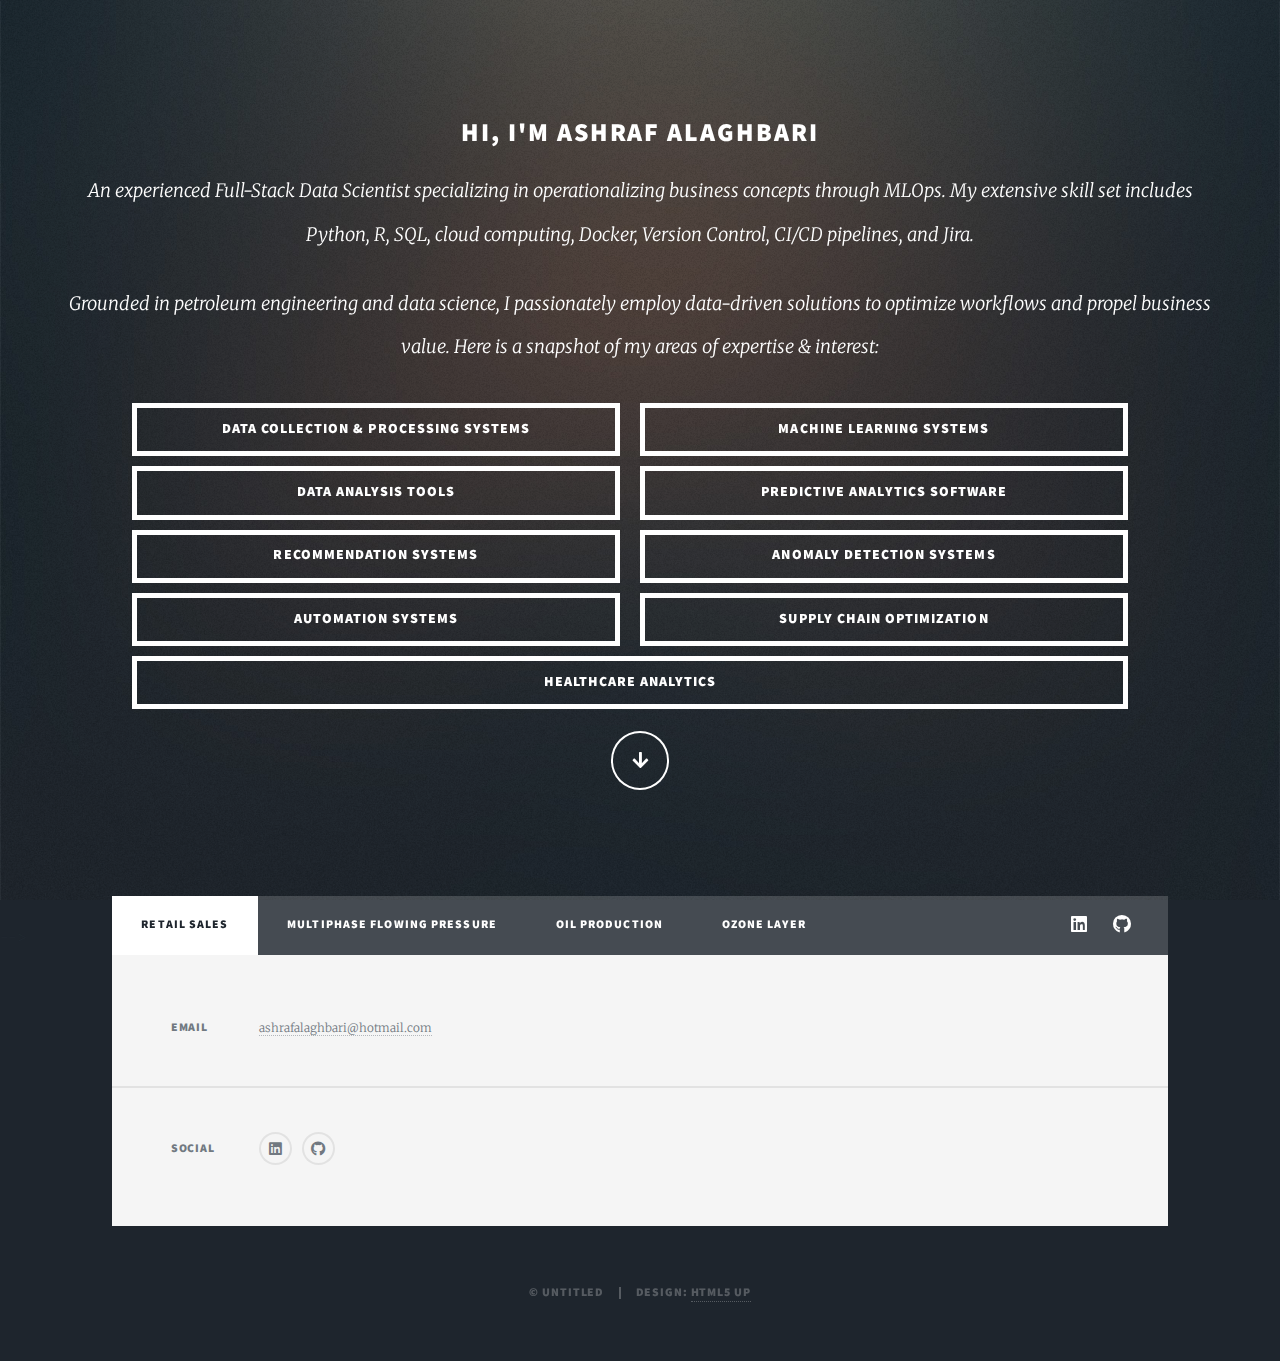
<file: index.html>
<!DOCTYPE HTML>
<!--
	Massively by HTML5 UP
	html5up.net | @ajlkn
	Free for personal and commercial use under the CCA 3.0 license (html5up.net/license)
-->
<html>
	<head>
		<title>Ashraf Alaghbari</title>
		<meta charset="utf-8" />
		<meta name="viewport" content="width=device-width, initial-scale=1, user-scalable=no" />
		<link rel="stylesheet" href="assets/css/main.css" />
		<noscript><link rel="stylesheet" href="assets/css/noscript.css" /></noscript>
	</head>
	<body class="is-preload">

		<!-- Wrapper -->
		<div id="wrapper" class="fade-in">

			    <!-- Intro -->
			    <div id="intro">
			        <h2>Hi, I'm Ashraf Alaghbari</h2>
			        <p>An experienced Full-Stack Data Scientist specializing in operationalizing business concepts through MLOps. My extensive skill set includes Python, R, SQL, cloud computing, Docker, Version Control, CI/CD pipelines, and Jira.</p>
			
			        <p>Grounded in petroleum engineering and data science, I passionately employ data-driven solutions to optimize workflows and propel business value. Here is a snapshot of my areas of expertise & interest:</p>

			    <!-- Header -->
			    <header id="header">
			        <a class="logo">Data Collection & Processing Systems</a>
				<a class="logo">Machine Learning Systems</a>
				<a class="logo">Data Analysis Tools</a>
				<a class="logo">Predictive Analytics Software</a>
				<a class="logo">Recommendation Systems</a>
				<a class="logo">Anomaly Detection Systems</a>
				<a class="logo">Automation Systems</a>
				<a class="logo">Supply Chain Optimization</a>
				<a class="logo">Healthcare Analytics</a>
			    </header>

			   <ul class="actions">
				<li><a href="#nav" class="button icon solid solo fa-arrow-down scrolly">Continue</a></li>
			   </ul>
			</div>		
			
			

				<!-- Nav --> -->
					<nav id="nav">
						<ul class="links">
							<li class="active"><a href="sales.html">Retail Sales</a></li>
							<li><a href="pressure.html">Multiphase Flowing Pressure</a></li>
							<li><a href="production.html">Oil Production</a></li>
							<li><a href="ozone.html">Ozone Layer</a></li>

						</ul>
						<ul class="icons">
							<li><a href="https://www.linkedin.com/in/ashraf-alaghbari/" class="icon brands fa-linkedin"><span class="label">LinkedIn</span></a></li>
							<li><a href="https://github.com/ashrafalaghbari" class="icon brands fa-github"><span class="label">GitHub</span></a></li>
						</ul>
					</nav>
		
					</div>
				<!-- Footer -->
				<footer id="footer">

					<section class="split contact">
						<section>
							<h3>Email</h3>
							<p><a href="mailto:ashrafalaghbari@hotmail.com">ashrafalaghbari@hotmail.com</a></p>
						</section>
						<section>
							<h3>Social</h3>
							<ul class="icons alt">
								<li><a href="https://www.linkedin.com/in/ashraf-alaghbari/" class="icon brands fa-linkedin"><span class="label">LinkedIn</span></a></li>
								<li><a href="https://github.com/ashrafalaghbari" class="icon brands fa-github"><span class="label">GitHub</span></a></li>
							</ul>
						</section>
					</section>
				</footer>

				<!-- Copyright -->
					<div id="copyright">
						<ul><li>&copy; Untitled</li><li>Design: <a href="https://html5up.net">HTML5 UP</a></li></ul>
					</div>

			</div>

		<!-- Scripts -->
			<script src="assets/js/jquery.min.js"></script>
			<script src="assets/js/jquery.scrollex.min.js"></script>
			<script src="assets/js/jquery.scrolly.min.js"></script>
			<script src="assets/js/browser.min.js"></script>
			<script src="assets/js/breakpoints.min.js"></script>
			<script src="assets/js/util.js"></script>
			<script src="assets/js/main.js"></script>

	</body>
</html>
</file>
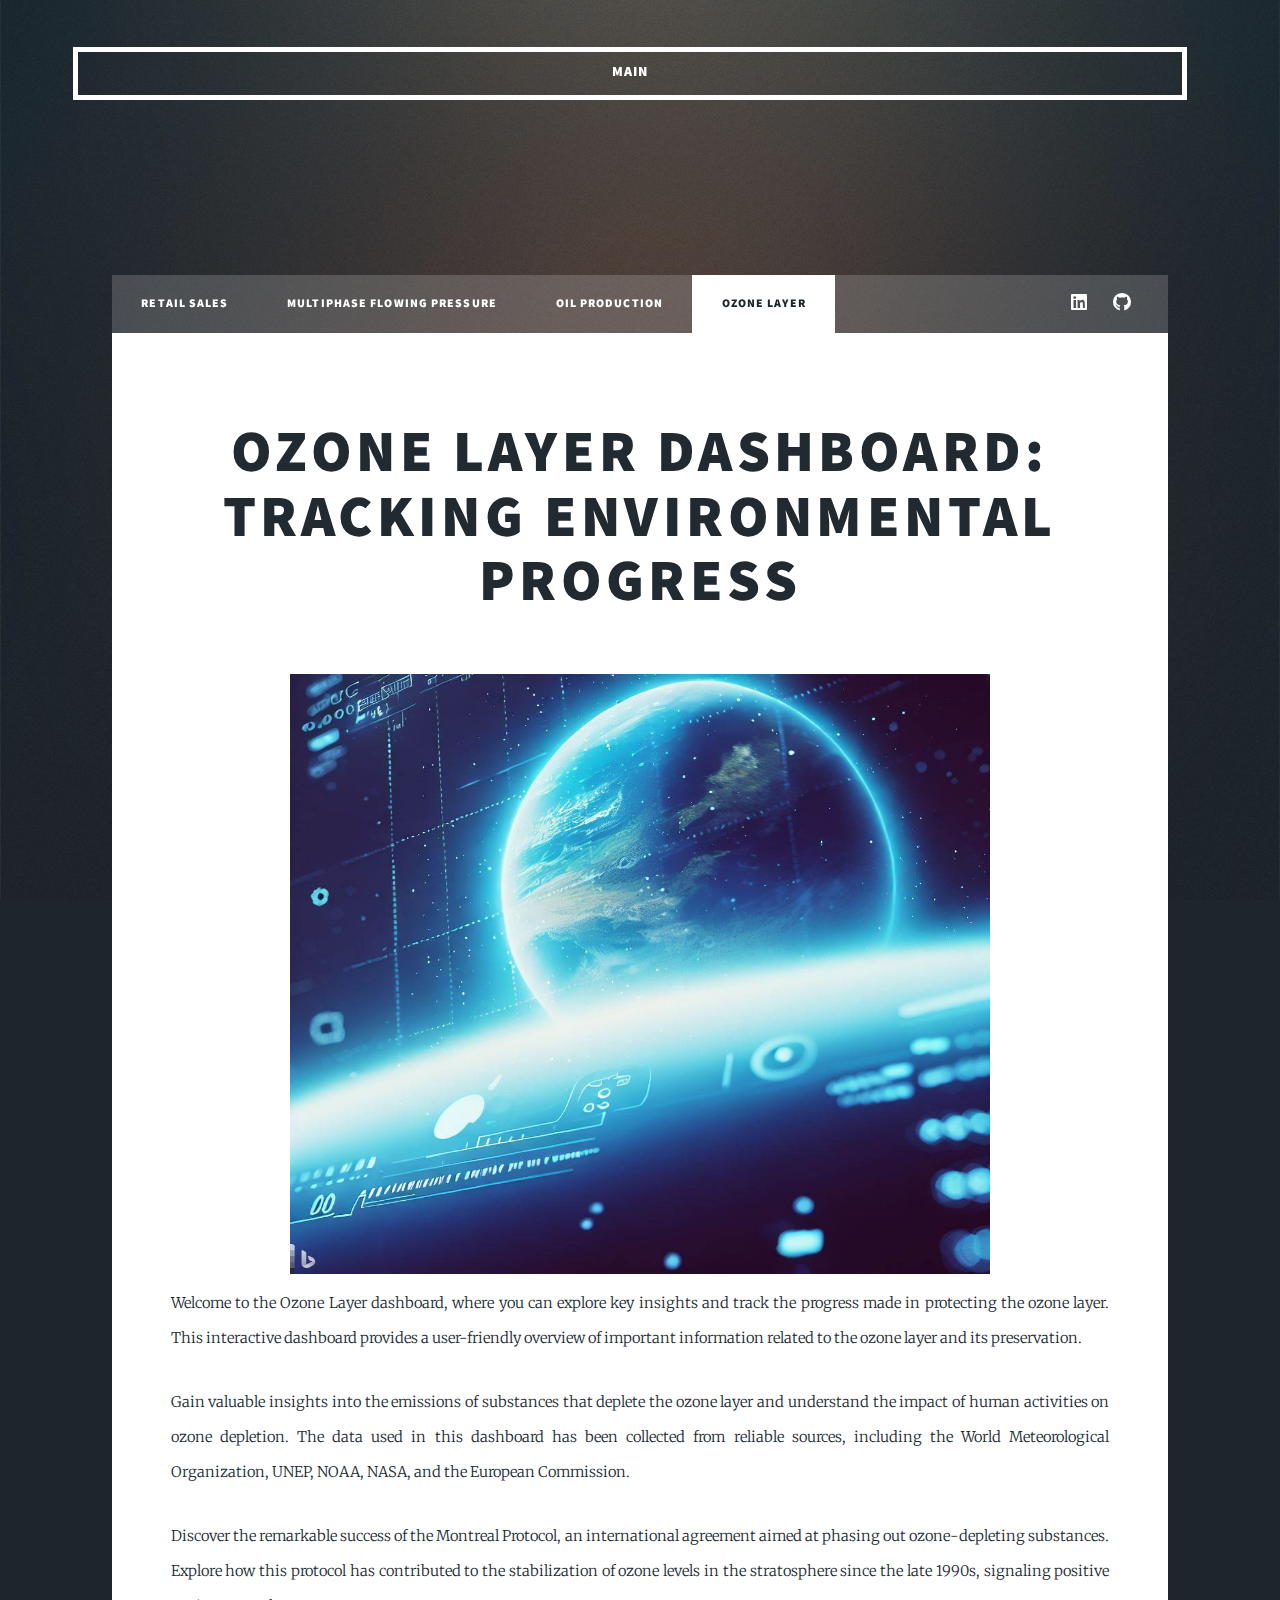
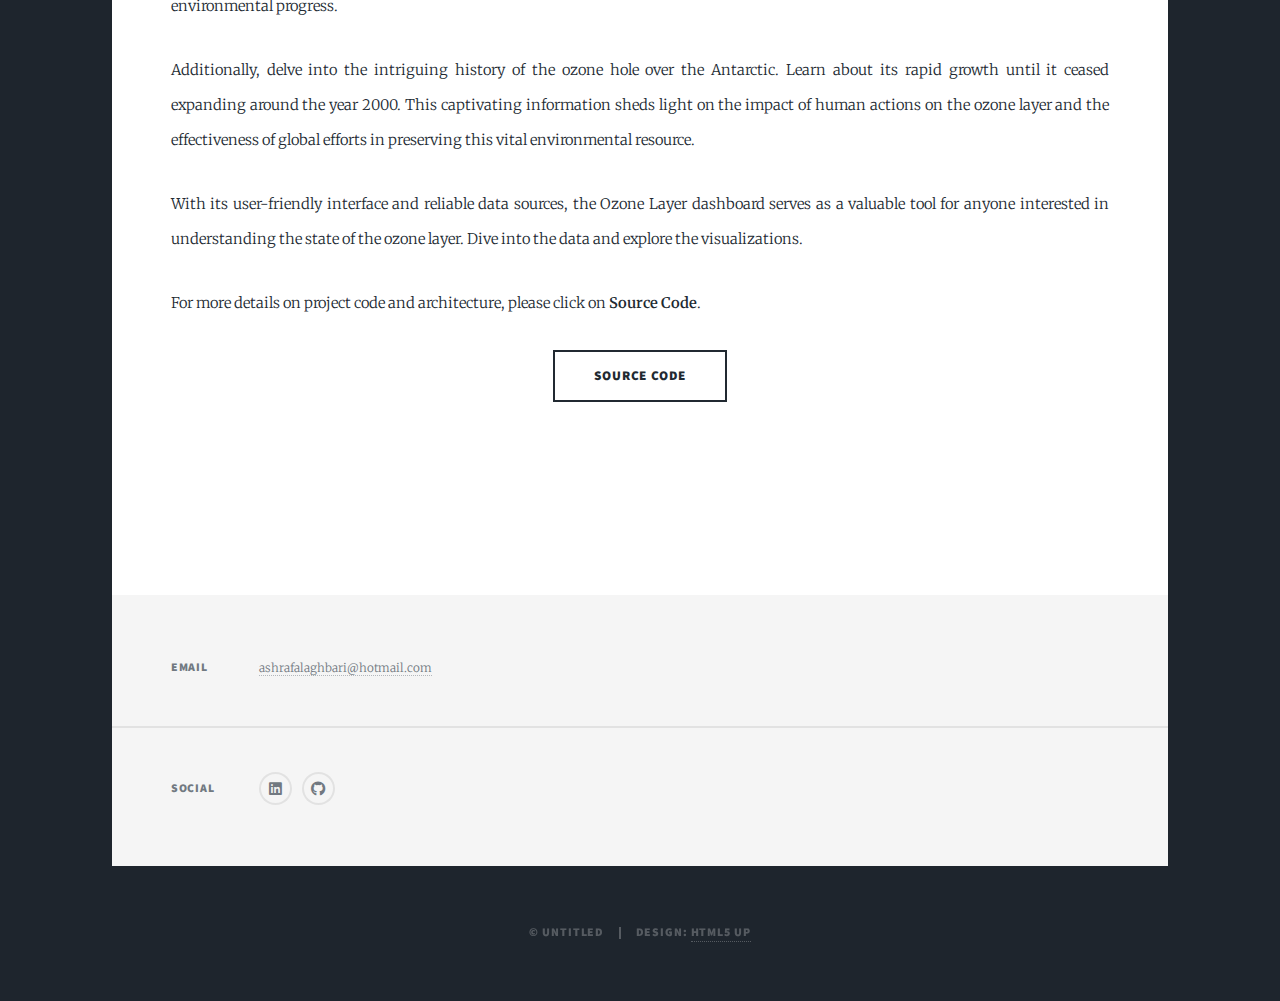
<file: ozone.html>
<!DOCTYPE HTML>
<!--
	Massively by HTML5 UP
	html5up.net | @ajlkn
	Free for personal and commercial use under the CCA 3.0 license (html5up.net/license)
-->
<html>
	<head>
		<title>Ashraf Alaghbari</title>
		<meta charset="utf-8" />
		<meta name="viewport" content="width=device-width, initial-scale=1, user-scalable=no" />
		<link rel="stylesheet" href="assets/css/main.css" />
		<noscript><link rel="stylesheet" href="assets/css/noscript.css" /></noscript>
	</head>
	<body class="is-preload">

		<!-- Wrapper -->			
		<div id="wrapper">

			<!-- Header -->
				<header id="header">
					<a href="index.html" class="logo">Main</a>
				</header>

				<!-- Nav -->
					<nav id="nav">
						<ul class="links">
							<li><a href="sales.html">Retail Sales</a></li>
							<li><a href="pressure.html">Multiphase Flowing Pressure</a></li>
							<li><a href="production.html">Oil Production</a></li>
							<li class="active"><a href="ozone.html">Ozone Layer</a></li>
							
						</ul>
						<ul class="icons">
						</ul>
						<ul class="icons">
							<li><a href="https://www.linkedin.com/in/ashraf-alaghbari/" class="icon brands fa-linkedin"><span class="label">LinkedIn</span></a></li>
							<li><a href="https://github.com/ashrafalaghbari" class="icon brands fa-github"><span class="label">GitHub</span></a></li>
						</ul>
					</nav>

				<!-- Main -->
				<div id="main">

					<!-- Featured Post -->
					<article class="post featured">
						<header class="major">
							<h2><a href="https://ozonedash.ashrafalaghbari.tech">Ozone Layer Dashboard: Tracking Environmental Progress</a></h2>
						</header>
						<img src="images/ozone.jpg" alt="" class="center"  width="700" height="600">
					</a>
						<p class="portfolio-intro-content">Welcome to the Ozone Layer dashboard, where you can explore key insights and track the progress made in protecting the ozone layer. This interactive dashboard provides a user-friendly overview of important information related to the ozone layer and its preservation.</p>
						<p class="portfolio-intro-content">Gain valuable insights into the emissions of substances that deplete the ozone layer and understand the impact of human activities on ozone depletion. The data used in this dashboard has been collected from reliable sources, including the World Meteorological Organization, UNEP, NOAA, NASA, and the European Commission.</p>
						<p class="portfolio-intro-content">Discover the remarkable success of the Montreal Protocol, an international agreement aimed at phasing out ozone-depleting substances. Explore how this protocol has contributed to the stabilization of ozone levels in the stratosphere since the late 1990s, signaling positive environmental progress.</p>
						<p class="portfolio-intro-content">Additionally, delve into the intriguing history of the ozone hole over the Antarctic. Learn about its rapid growth until it ceased expanding around the year 2000. This captivating information sheds light on the impact of human actions on the ozone layer and the effectiveness of global efforts in preserving this vital environmental resource.</p>
						<p class="portfolio-intro-content">With its user-friendly interface and reliable data sources, the Ozone Layer dashboard serves as a valuable tool for anyone interested in understanding the state of the ozone layer. Dive into the data and explore the visualizations. </p>
						<p class="portfolio-intro-content">For more details on project code and architecture, please click on <b> Source Code</b></a>.</p>

							<ul class="actions special">
								<li><a href="https://github.com/ashrafalaghbari/OzoneDash" class="button large">Source Code</a></li>
							</ul>

						<div id="copyright">
							<ul><li>&copy; Untitled</li><li>Design: <a href="https://html5up.net">HTML5 UP</a></li></ul>
						</div>
	

					</div>
					<!-- Footer -->
					<footer id="footer">
	
						<section class="split contact">
							<section>
								<h3>Email</h3>
								<p><a href="mailto:ashrafalaghbari@hotmail.com">ashrafalaghbari@hotmail.com</a></p>
							</section>
							<section>
								<h3>Social</h3>
								<ul class="icons alt">
									<li><a href="https://www.linkedin.com/in/ashraf-alaghbari/" class="icon brands fa-linkedin"><span class="label">LinkedIn</span></a></li>
									<li><a href="https://github.com/ashrafalaghbari" class="icon brands fa-github"><span class="label">GitHub</span></a></li>
								</ul>
							</section>
						</section>
					</footer>
	
				<!-- Copyright -->
					<div id="copyright">
						<ul><li>&copy; Untitled</li><li>Design: <a href="https://html5up.net">HTML5 UP</a></li></ul>
					</div>

		</div>

	<!-- Scripts -->
		<script src="assets/js/jquery.min.js"></script>
		<script src="assets/js/jquery.scrollex.min.js"></script>
		<script src="assets/js/jquery.scrolly.min.js"></script>
		<script src="assets/js/browser.min.js"></script>
		<script src="assets/js/breakpoints.min.js"></script>
		<script src="assets/js/util.js"></script>
		<script src="assets/js/main.js"></script>

</body>
</html>
</file>
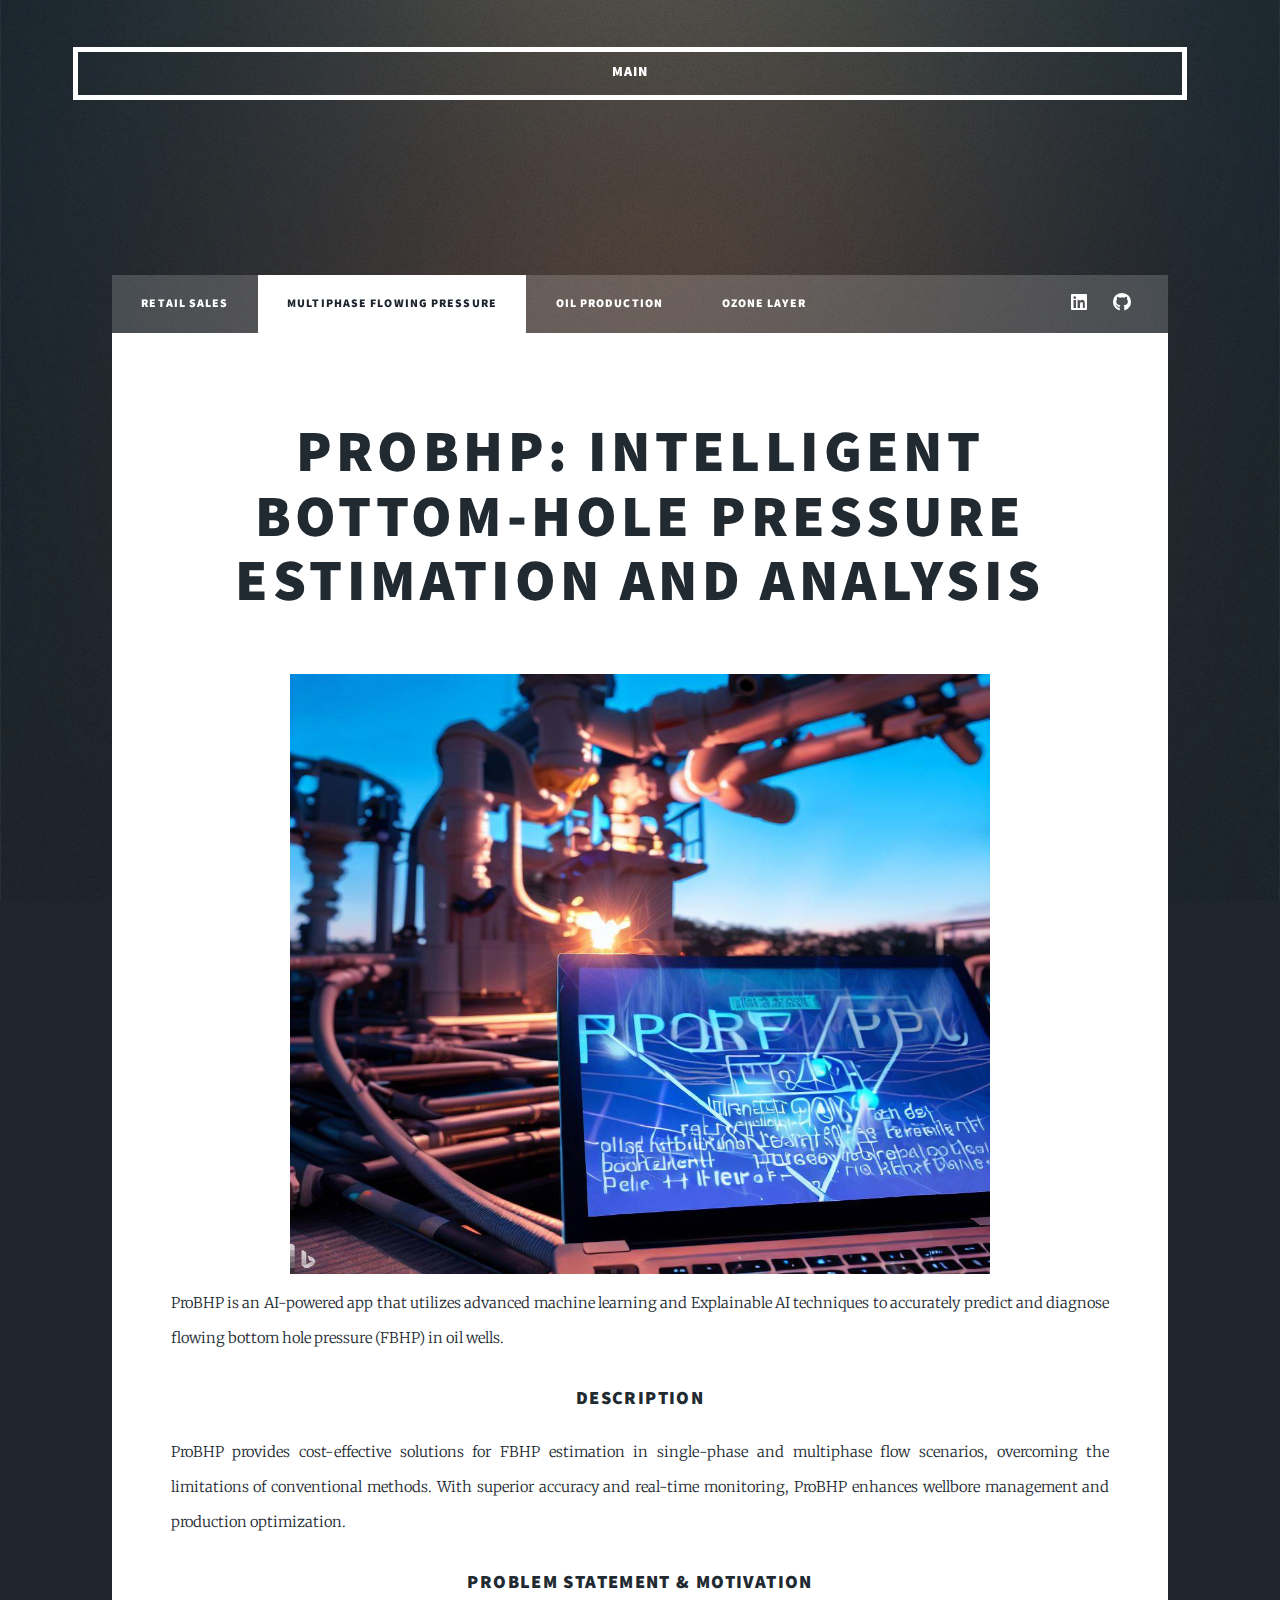
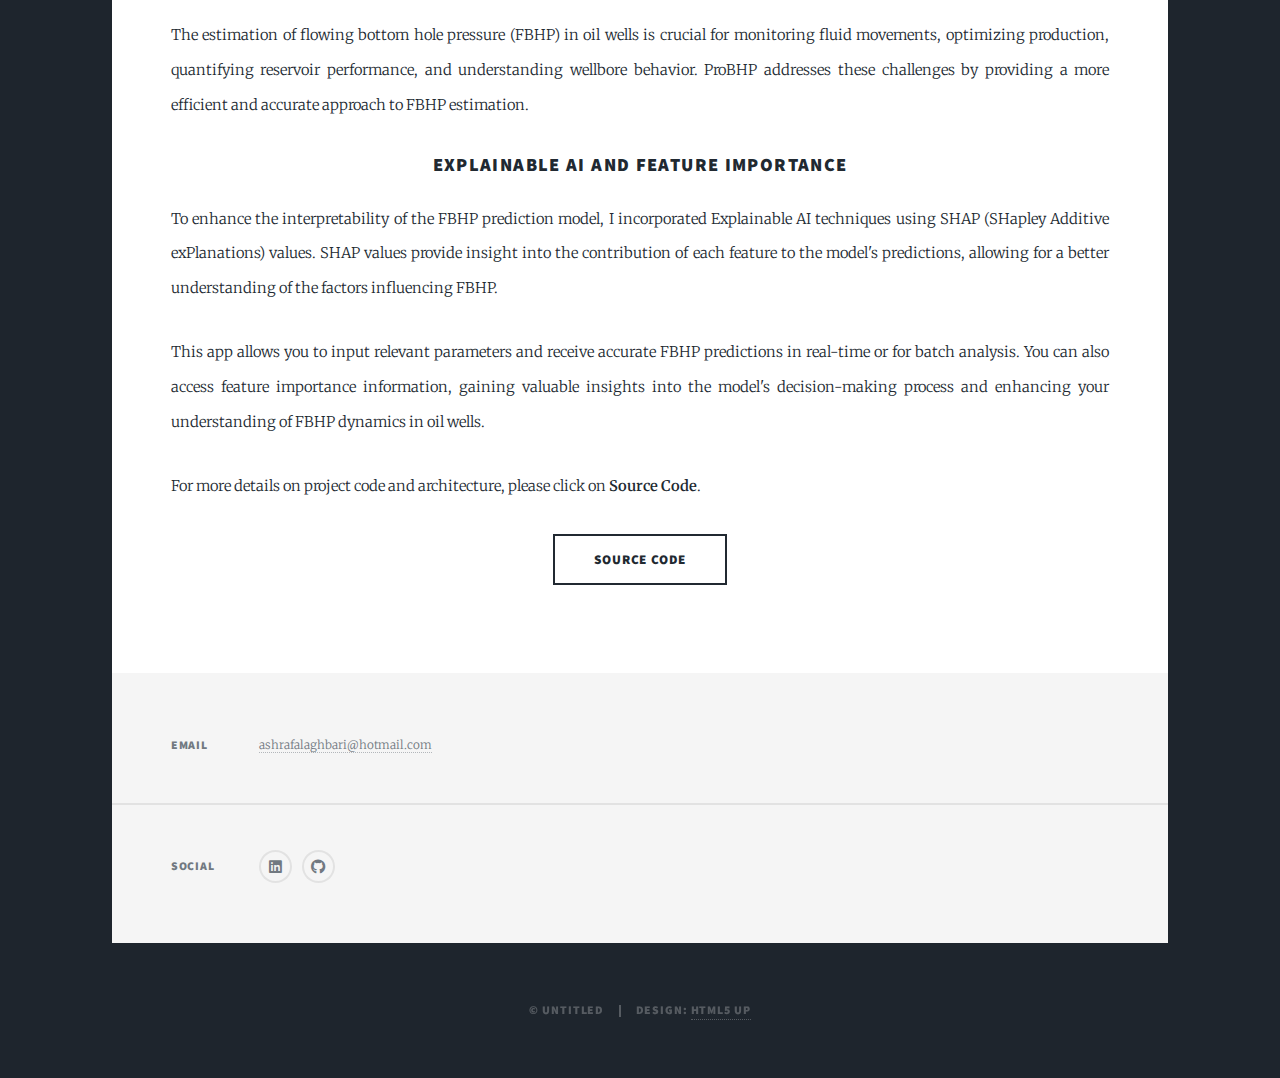
<file: pressure.html>
<!DOCTYPE HTML>
<!--
	Massively by HTML5 UP
	html5up.net | @ajlkn
	Free for personal and commercial use under the CCA 3.0 license (html5up.net/license)
-->
<html>
	<head>
		<title>Ashraf Alaghbari</title>
		<meta charset="utf-8" />
		<meta name="viewport" content="width=device-width, initial-scale=1, user-scalable=no" />
		<link rel="stylesheet" href="assets/css/main.css" />
		<noscript><link rel="stylesheet" href="assets/css/noscript.css" /></noscript>
	</head>
	<body class="is-preload">

		<!-- Wrapper -->			
		<div id="wrapper">

			<!-- Header -->
				<header id="header">
					<a href="index.html" class="logo">Main</a>
				</header>

				<!-- Nav -->
					<nav id="nav">
						<ul class="links">
							<li><a href="sales.html">Retail Sales</a></li>
							<li class="active"><a href="pressure.html">Multiphase Flowing Pressure</a></li>
							<li><a href="production.html">Oil Production</a></li>
							<li><a href="ozone.html">Ozone Layer</a></li>
							
						</ul>
					</ul>
					<ul class="icons">
						<li><a href="https://www.linkedin.com/in/ashraf-alaghbari/" class="icon brands fa-linkedin"><span class="label">LinkedIn</span></a></li>
						<li><a href="https://github.com/ashrafalaghbari" class="icon brands fa-github"><span class="label">GitHub</span></a></li>
					</ul>
					</nav>

				<!-- Main -->
				<div id="main">

					<!-- Featured Post -->
					<article class="post featured">
						<header class="major">
							<h2><a href="https://probhp.ashrafalaghbari.tech">ProBHP: Intelligent Bottom-Hole Pressure Estimation and Analysis</a></h2>
						</header>
						<img src="images/probhp.jpg" alt="" class="center"  width="700" height="600">
					</a>
						<p class="portfolio-intro-content">ProBHP is an AI-powered app that utilizes advanced machine learning and Explainable AI techniques to accurately predict and diagnose flowing bottom hole pressure (FBHP) in oil wells.</p>
						
						<h3 class="portfolio-intro-title">Description</h3>
						<p class="portfolio-intro-content">ProBHP provides cost-effective solutions for FBHP estimation in single-phase and multiphase flow scenarios, overcoming the limitations of conventional methods. With superior accuracy and real-time monitoring, ProBHP enhances wellbore management and production optimization.</p>
						
						<h3 class="portfolio-intro-title">Problem Statement & Motivation</h3>
						<p class="portfolio-intro-content">The estimation of flowing bottom hole pressure (FBHP) in oil wells is crucial for monitoring fluid movements, optimizing production, quantifying reservoir performance, and understanding wellbore behavior. ProBHP addresses these challenges by providing a more efficient and accurate approach to FBHP estimation.</p>
												
						<h3 class="portfolio-intro-title">Explainable AI and Feature Importance</h3>
						<p class="portfolio-intro-content">To enhance the interpretability of the FBHP prediction model, I incorporated Explainable AI techniques using SHAP (SHapley Additive exPlanations) values. SHAP values provide insight into the contribution of each feature to the model's predictions, allowing for a better understanding of the factors influencing FBHP.</p>
						<p class="portfolio-intro-content">This app allows you to input relevant parameters and receive accurate FBHP predictions in real-time or for batch analysis. You can also access feature importance information, gaining valuable insights into the model's decision-making process and enhancing your understanding of FBHP dynamics in oil wells.</p>
						<p class="portfolio-intro-content">For more details on project code and architecture, please click on <b> Source Code</b></a>.</p>
						
					<ul class="actions special">
						<li><a href="https://github.com/ashrafalaghbari/ProBHP" class="button large">Source Code</a></li>
					</ul>
				</article> 


			</div>
			<!-- Footer -->
			<footer id="footer">

				<section class="split contact">
					<section>
						<h3>Email</h3>
						<p><a href="mailto:ashrafalaghbari@hotmail.com">ashrafalaghbari@hotmail.com</a></p>
					</section>
					<section>
						<h3>Social</h3>
						<ul class="icons alt">
							<li><a href="https://www.linkedin.com/in/ashraf-alaghbari/" class="icon brands fa-linkedin"><span class="label">LinkedIn</span></a></li>
							<li><a href="https://github.com/ashrafalaghbari" class="icon brands fa-github"><span class="label">GitHub</span></a></li>
						</ul>
					</section>
				</section>
			</footer>

		<!-- Copyright -->
			<div id="copyright">
				<ul><li>&copy; Untitled</li><li>Design: <a href="https://html5up.net">HTML5 UP</a></li></ul>
			</div>

		</div>

	<!-- Scripts -->
		<script src="assets/js/jquery.min.js"></script>
		<script src="assets/js/jquery.scrollex.min.js"></script>
		<script src="assets/js/jquery.scrolly.min.js"></script>
		<script src="assets/js/browser.min.js"></script>
		<script src="assets/js/breakpoints.min.js"></script>
		<script src="assets/js/util.js"></script>
		<script src="assets/js/main.js"></script>

</body>
</html>
</file>
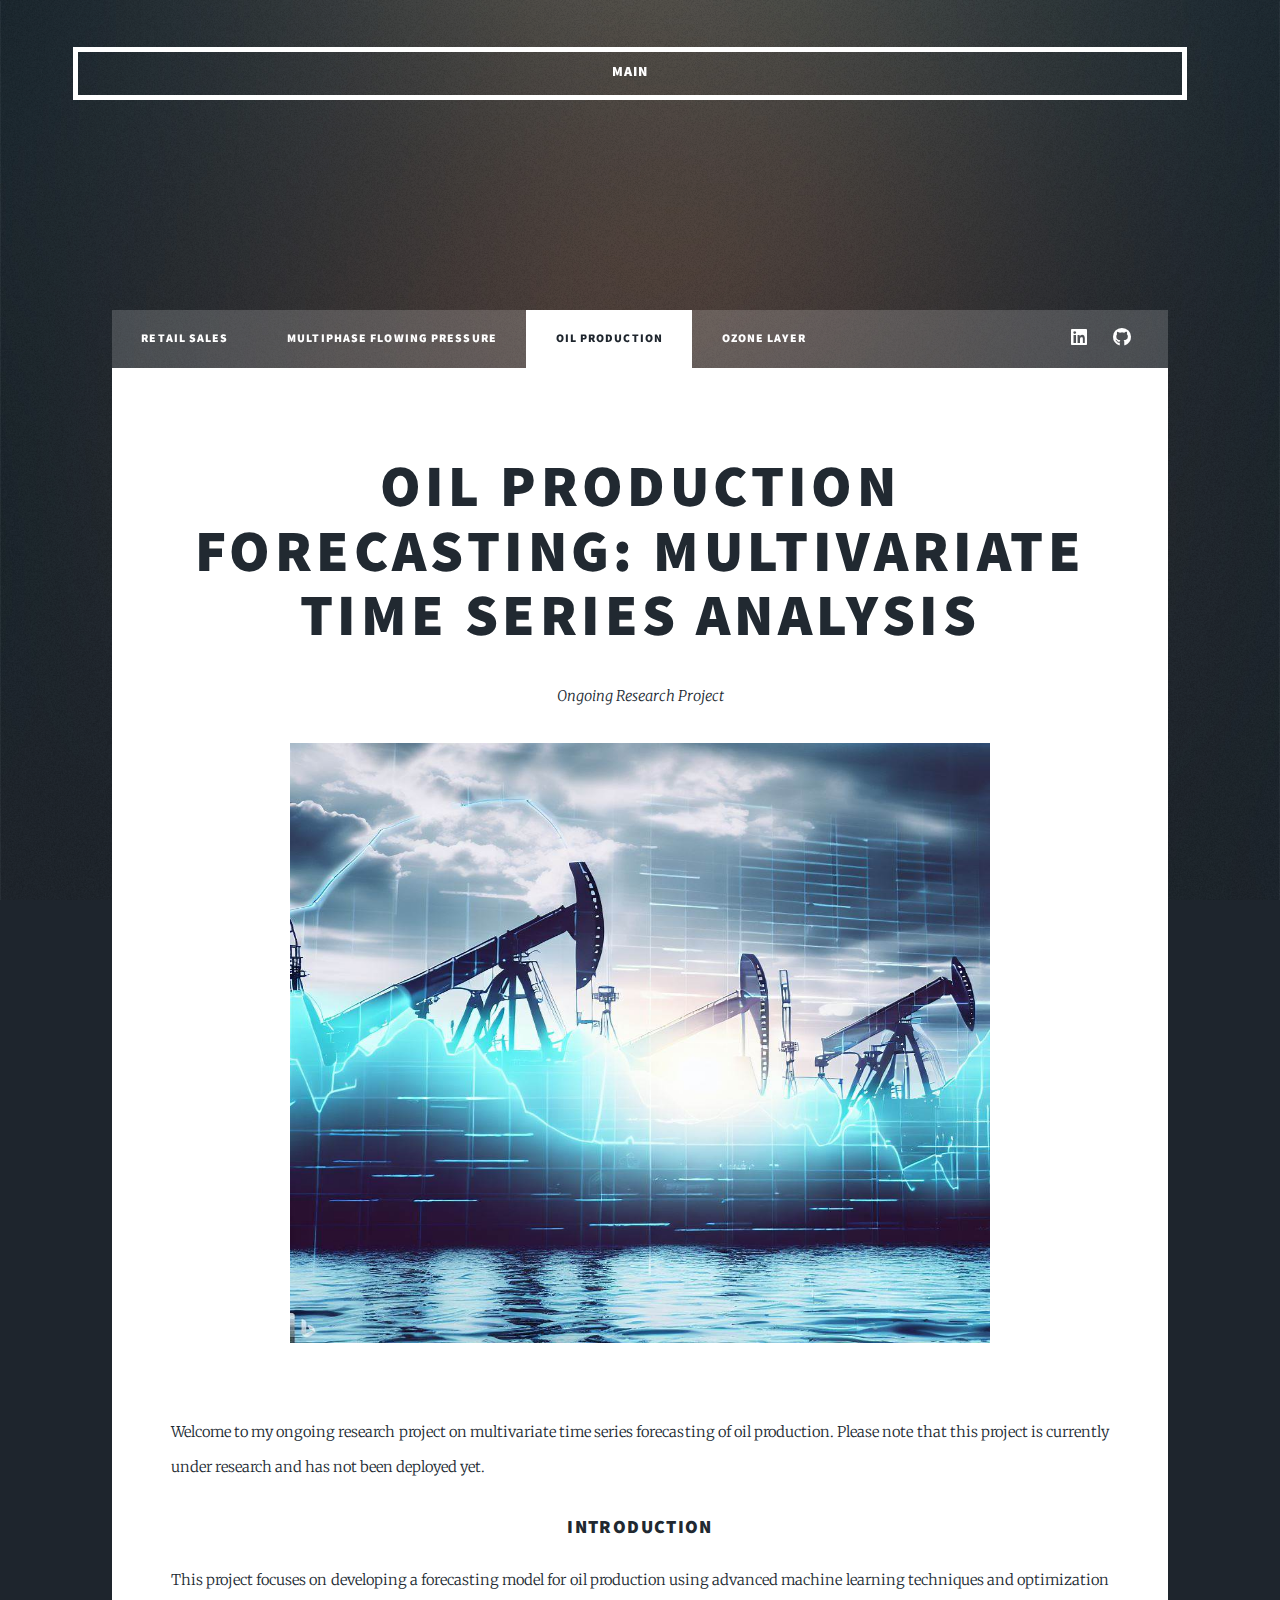
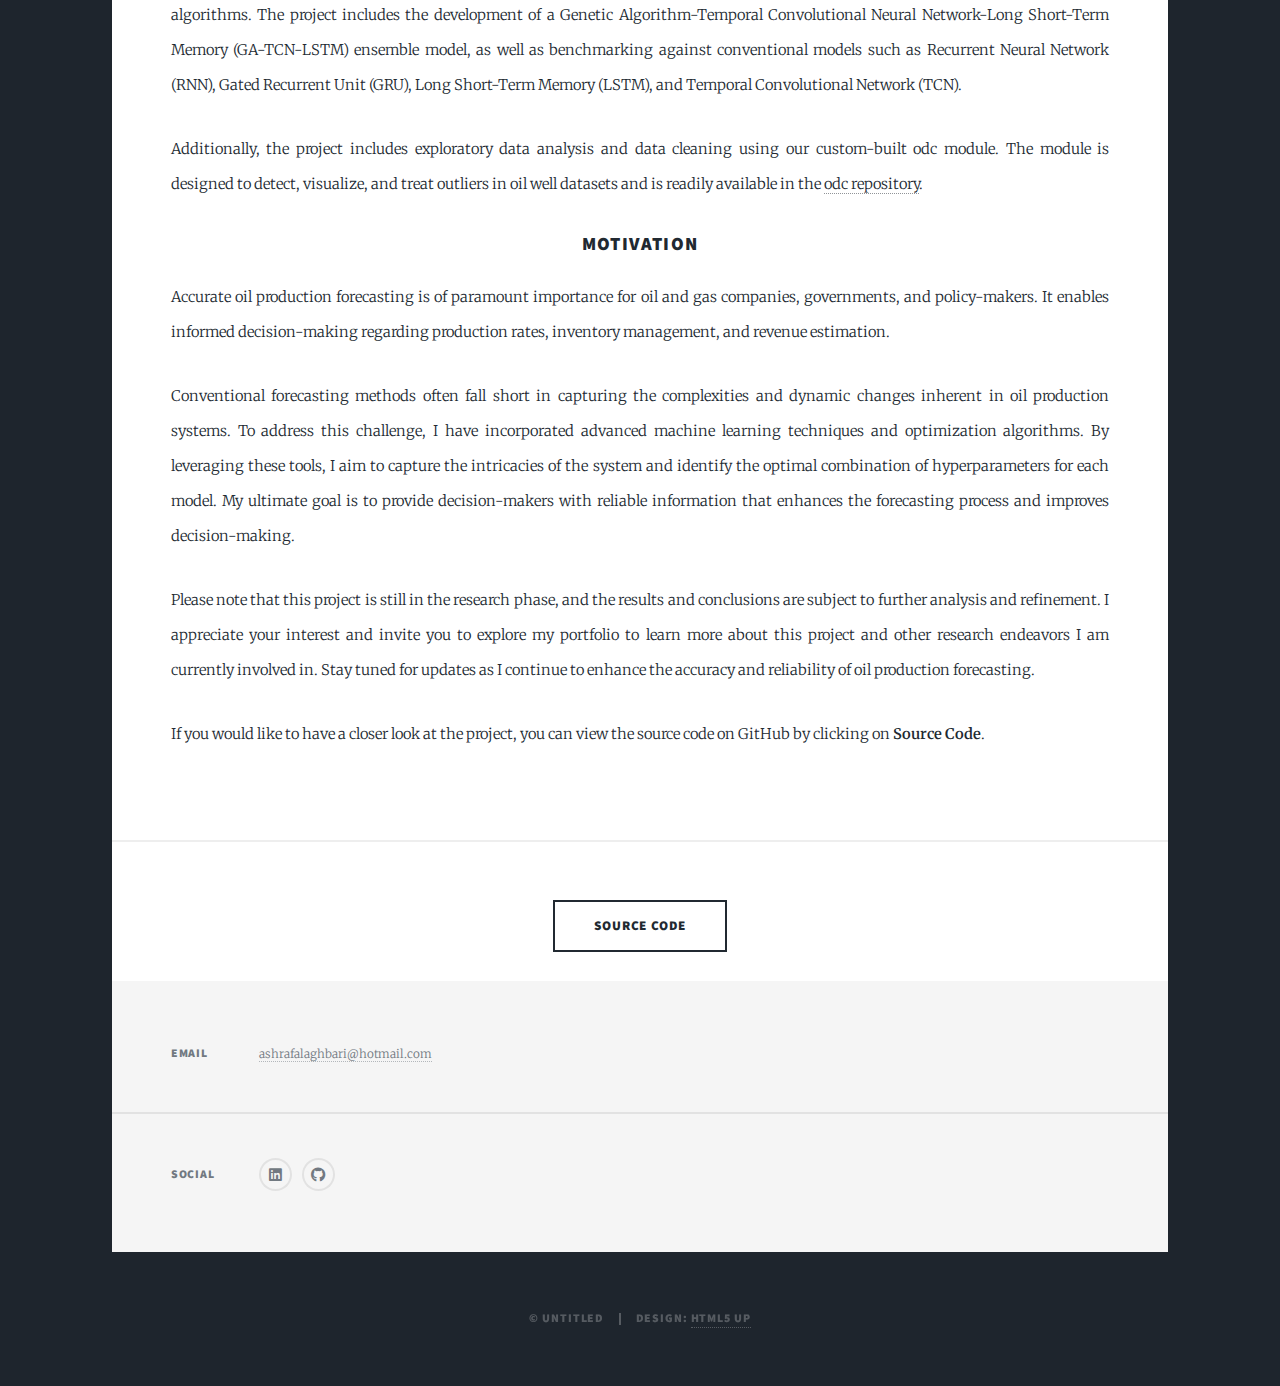
<file: production.html>
<!DOCTYPE HTML>
<!--
	Massively by HTML5 UP
	html5up.net | @ajlkn
	Free for personal and commercial use under the CCA 3.0 license (html5up.net/license)
-->
<html>
	<head>
		<title>Ashraf Alaghbari</title>
		<meta charset="utf-8" />
		<meta name="viewport" content="width=device-width, initial-scale=1, user-scalable=no" />
		<link rel="stylesheet" href="assets/css/main.css" />
		<noscript><link rel="stylesheet" href="assets/css/noscript.css" /></noscript>
	</head>
	<body class="is-preload">

		<!-- Wrapper -->			
		<div id="wrapper">

			<!-- Header -->
				<header id="header">
					<a href="index.html" class="logo">Main</a>
				</header>

			<!-- Nav --> -->
				<nav id="nav">
					<ul class="links">
						<li><a href="sales.html">Retail Sales</a></li>
						<li><a href="pressure.html">Multiphase Flowing Pressure</a></li>
						<li class="active"><a href="production.html">Oil Production</a></li>
						<li><a href="ozone.html">Ozone Layer</a></li>
			
					</ul>
					<ul class="icons">
						<li><a href="https://www.linkedin.com/in/ashraf-alaghbari/" class="icon brands fa-linkedin"><span class="label">LinkedIn</span></a></li>
						<li><a href="https://github.com/ashrafalaghbari" class="icon brands fa-github"><span class="label">GitHub</span></a></li>
					</ul>
				</nav>

			<!-- Main -->
				<div id="main">

					<!-- Featured Post -->
					<article class="post featured">
						<header class="major">
							<h2>Oil Production Forecasting: Multivariate Time Series Analysis</h2>
							<p>Ongoing Research Project</p>
							<img src="images/production.jpg" alt="" class="center"  width="700" height="600">
						</a>
						</header>
						<p class="portfolio-intro-content">Welcome to my ongoing research project on multivariate time 
							series forecasting of oil production. Please note that this project is currently under research
							 and has not been deployed yet.</p>
						
						<h3 class="portfolio-intro-title">Introduction</h3>
						<p class="portfolio-intro-content">This project focuses on developing a forecasting model for oil
							 production using advanced machine learning techniques and optimization algorithms. The project
							  includes the development of a Genetic Algorithm-Temporal Convolutional Neural Network-Long 
								Short-Term Memory (GA-TCN-LSTM) ensemble model, as well as benchmarking against conventional
								 models such as Recurrent Neural Network (RNN), Gated Recurrent Unit (GRU), Long Short-Term Memory (LSTM),
								  and Temporal Convolutional Network (TCN).</p>
						<p class="portfolio-intro-content">Additionally, the project includes exploratory data analysis and 
							data cleaning using our custom-built odc module.
							The module is designed to detect, visualize, and treat outliers in oil well datasets and is readily
							 available in the <a href="https://github.com/ashrafalaghbari/odc">odc repository</a>.</p>
						
						<h3 class="portfolio-intro-title">Motivation</h3>
						<p class="portfolio-intro-content">Accurate oil production forecasting is of paramount importance for oil and gas companies, governments,
							 and policy-makers. It enables informed decision-making regarding production rates, inventory management,
							  and revenue estimation.</p>
						<p class="portfolio-intro-content">Conventional forecasting methods often fall short in capturing
							 the complexities and dynamic changes inherent in oil production systems. To address this challenge,
							  I have incorporated advanced machine learning techniques and optimization algorithms.
								 By leveraging these tools, I aim to capture the intricacies of the system and identify
								  the optimal combination of hyperparameters for each model. My ultimate goal is to
									 provide decision-makers with reliable information that enhances the forecasting process 
									 and improves decision-making.</p>
						<p class="portfolio-intro-content">Please note that this project is still in the research phase,
							 and the results and conclusions are subject to further analysis and refinement.
							  I appreciate your interest and invite you to explore my portfolio to learn more about this
								 project and other research endeavors I am currently involved in. Stay tuned for updates as I 
								 continue to enhance the accuracy and reliability of oil production forecasting.</p>
								 <p class="portfolio-intro-content">If you would like to have a closer look at the project, 
									you can view the source code on GitHub by clicking on <b>Source Code</b>.</p>
								</article>

							<ul class="actions special">
								<li><a href="https://github.com/ashrafalaghbari/GA-TCN-LSTM" class="button large">Source Code</a></li>
							</ul>
	

					</div>
					<!-- Footer -->
					<footer id="footer">
	
						<section class="split contact">
							<section>
								<h3>Email</h3>
								<p><a href="mailto:ashrafalaghbari@hotmail.com">ashrafalaghbari@hotmail.com</a></p>
							</section>
							<section>
								<h3>Social</h3>
								<ul class="icons alt">
									<li><a href="https://www.linkedin.com/in/ashraf-alaghbari/" class="icon brands fa-linkedin"><span class="label">LinkedIn</span></a></li>
									<li><a href="https://github.com/ashrafalaghbari" class="icon brands fa-github"><span class="label">GitHub</span></a></li>
								</ul>
							</section>
						</section>
					</footer>
	
				<!-- Copyright -->
					<div id="copyright">
						<ul><li>&copy; Untitled</li><li>Design: <a href="https://html5up.net">HTML5 UP</a></li></ul>
					</div>

		</div>

	<!-- Scripts -->
		<script src="assets/js/jquery.min.js"></script>
		<script src="assets/js/jquery.scrollex.min.js"></script>
		<script src="assets/js/jquery.scrolly.min.js"></script>
		<script src="assets/js/browser.min.js"></script>
		<script src="assets/js/breakpoints.min.js"></script>
		<script src="assets/js/util.js"></script>
		<script src="assets/js/main.js"></script>

</body>
</html>
</file>
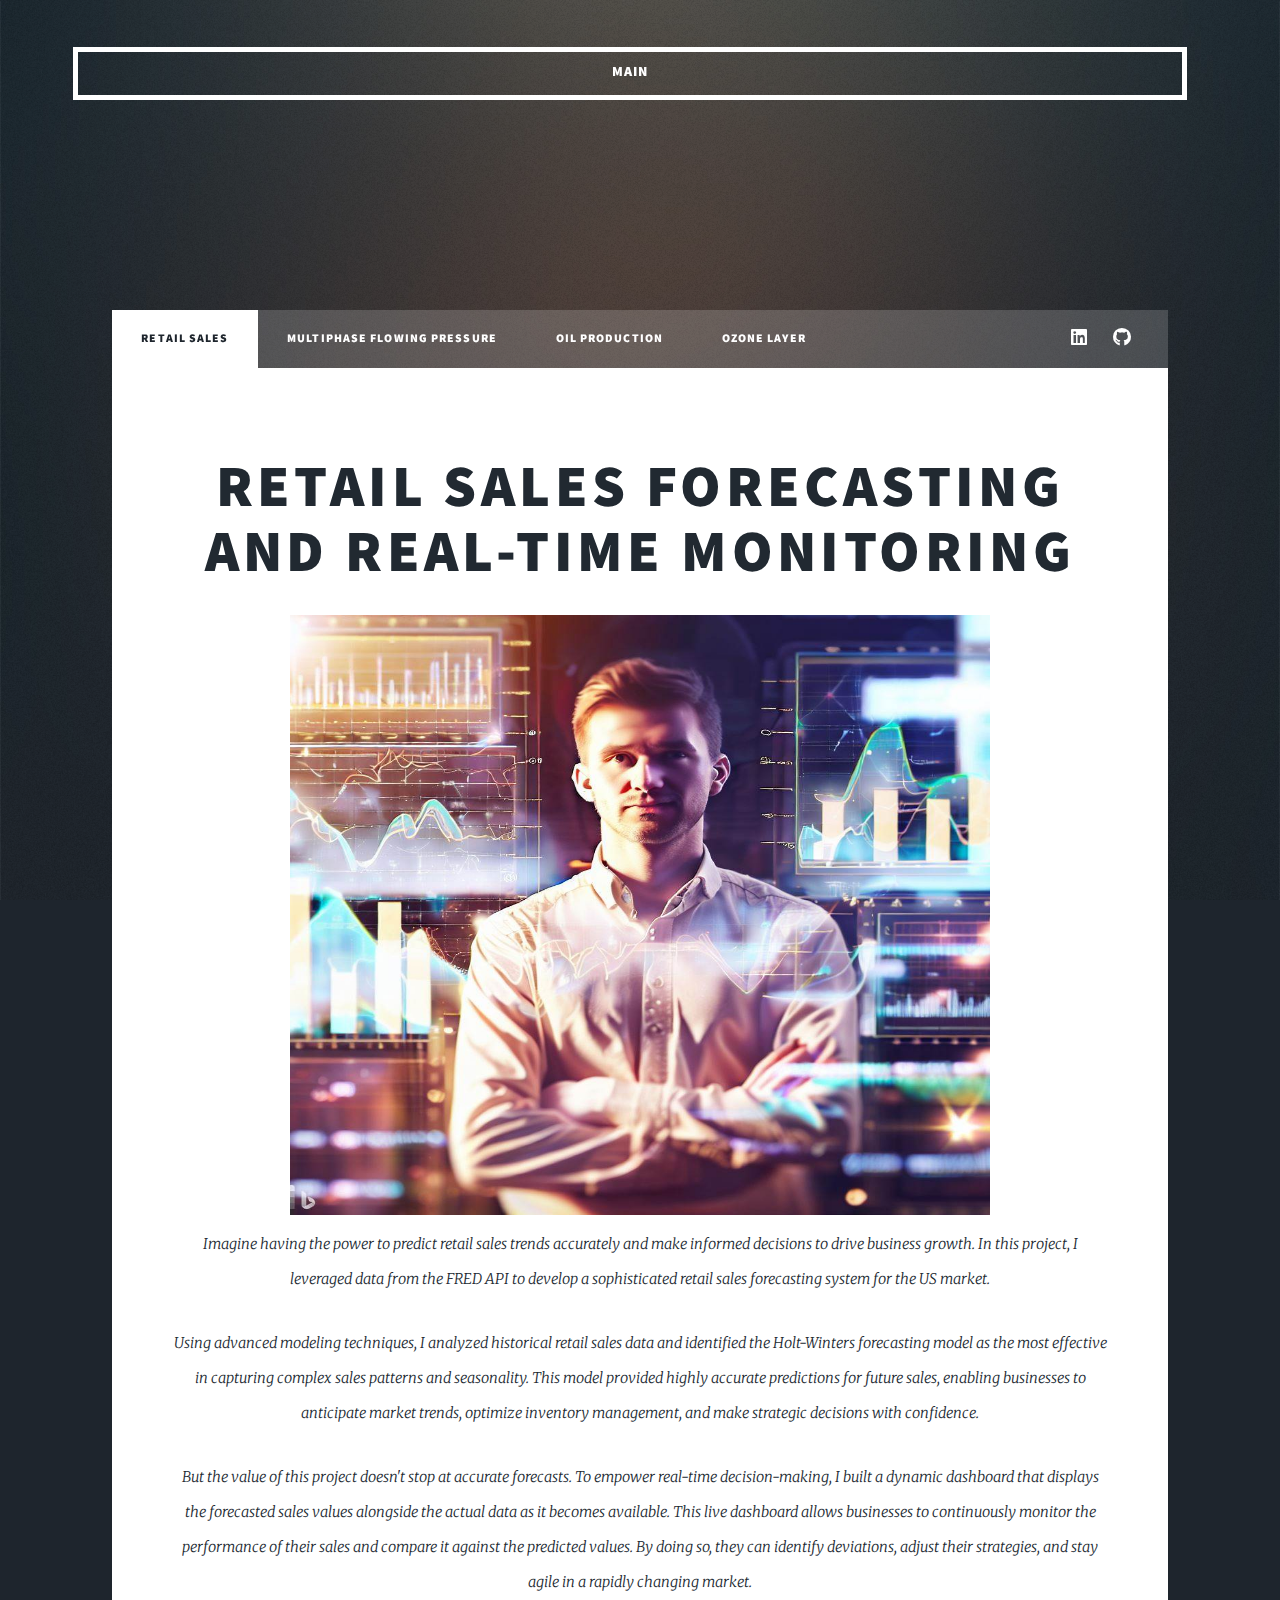
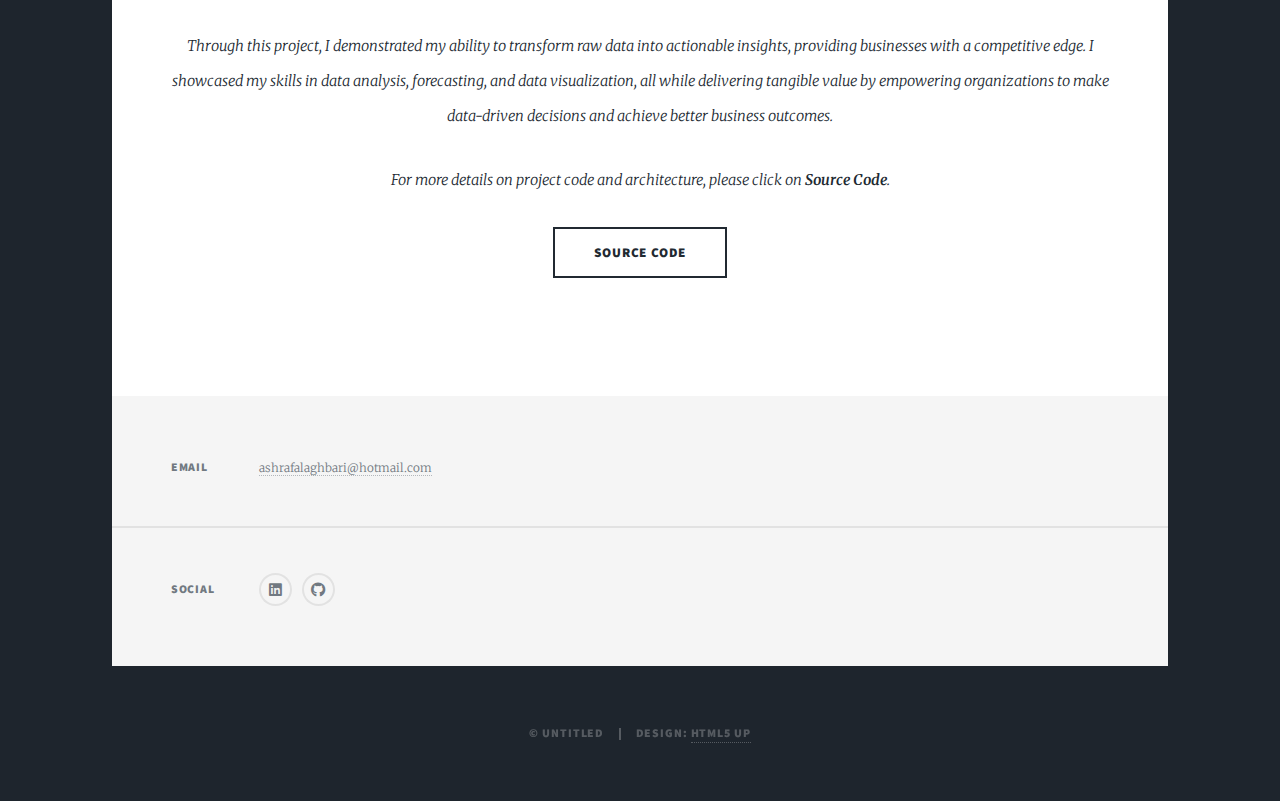
<file: sales.html>
<!DOCTYPE HTML>
<!--
	Massively by HTML5 UP
	html5up.net | @ajlkn
	Free for personal and commercial use under the CCA 3.0 license (html5up.net/license)
-->
<html>
	<head>
		<title>Ashraf Alaghbari</title>
		<meta charset="utf-8" />
		<meta name="viewport" content="width=device-width, initial-scale=1, user-scalable=no" />
		<link rel="stylesheet" href="assets/css/main.css" />
		<noscript><link rel="stylesheet" href="assets/css/noscript.css" /></noscript>
	</head>
	<body class="is-preload">

		<!-- Wrapper -->			
		<div id="wrapper">

			<!-- Header -->
				<header id="header">
					<a href="index.html" class="logo">Main</a>
				</header>

			<!-- Nav --> -->
				<nav id="nav">
					<ul class="links">
						<li class="active"><a href="sales.html">Retail Sales</a></li>
						<li><a href="pressure.html">Multiphase Flowing Pressure</a></li>
						<li> <a href="production.html">Oil Production</a></li>
						<li><a href="ozone.html">Ozone Layer</a></li>
						
					</ul>
					<ul class="icons">
						<li><a href="https://www.linkedin.com/in/ashraf-alaghbari/" class="icon brands fa-linkedin"><span class="label">LinkedIn</span></a></li>
						<li><a href="https://github.com/ashrafalaghbari" class="icon brands fa-github"><span class="label">GitHub</span></a></li>
					</ul>
				</nav>

			<!-- Main -->
				<div id="main">

					<!-- Featured Post -->
						<article class="post featured">
							<header class="major">
								<h2><a href="https://retailsensei.ashrafalaghbari.tech">Retail Sales Forecasting and Real-time Monitoring</a></h2>
                  <img src="images/sales.jpg" alt="" class="center"  width="700" height="600">
                </a>
								<p>Imagine having the power to predict retail sales trends accurately and make informed
									decisions to drive business growth. In this project, I leveraged data from the FRED API
										to develop a sophisticated retail sales forecasting system for the US market.</p>
								<p>Using advanced modeling techniques, I analyzed historical retail sales data and identified
									the Holt-Winters forecasting model as the most effective in capturing complex sales patterns
										and seasonality. This model provided highly accurate predictions for future sales, enabling
										businesses to anticipate market trends, optimize inventory management, and make strategic
											decisions with confidence.</p>
								<p>But the value of this project doesn't stop at accurate forecasts. To empower real-time decision-making,
									I built a dynamic dashboard that displays the forecasted sales values alongside the actual data as
										it becomes available. This live dashboard allows businesses to continuously monitor the performance
										of their sales and compare it against the predicted values. By doing so, they can identify deviations, adjust their strategies, and stay agile in a rapidly changing market.</p>
								<p>Through this project, I demonstrated my ability to transform raw data into actionable insights,
									providing businesses with a competitive edge. I showcased my skills in data analysis, forecasting,
										and data visualization, all while delivering tangible value by empowering organizations to
										make data-driven decisions and achieve better business outcomes.</p>
										<p class="portfolio-intro-content">For more details on project code and architecture, please click on <b> Source Code</b></a>.</p>

              <ul class="actions special">
								<li><a href="https://github.com/ashrafalaghbari/RetailSensei" class="button large">Source Code</a></li>
							</ul>
						</article> 

						
	
				</div>
				<!-- Footer -->
				<footer id="footer">

					<section class="split contact">
						<section>
							<h3>Email</h3>
							<p><a href="mailto:ashrafalaghbari@hotmail.com">ashrafalaghbari@hotmail.com</a></p>
						</section>
						<section>
							<h3>Social</h3>
							<ul class="icons alt">
								<li><a href="https://www.linkedin.com/in/ashraf-alaghbari/" class="icon brands fa-linkedin"><span class="label">LinkedIn</span></a></li>
								<li><a href="https://github.com/ashrafalaghbari" class="icon brands fa-github"><span class="label">GitHub</span></a></li>
							</ul>
						</section>
					</section>
				</footer>

			<!-- Copyright -->
				<div id="copyright">
					<ul><li>&copy; Untitled</li><li>Design: <a href="https://html5up.net">HTML5 UP</a></li></ul>
				</div>

		</div>

	<!-- Scripts -->
		<script src="assets/js/jquery.min.js"></script>
		<script src="assets/js/jquery.scrollex.min.js"></script>
		<script src="assets/js/jquery.scrolly.min.js"></script>
		<script src="assets/js/browser.min.js"></script>
		<script src="assets/js/breakpoints.min.js"></script>
		<script src="assets/js/util.js"></script>
		<script src="assets/js/main.js"></script>

</body>
</html>
</file>
<file: assets/css/main.css>
@import url(fontawesome-all.min.css);
@import url("https://fonts.googleapis.com/css?family=Merriweather:300,700,300italic,700italic|Source+Sans+Pro:900");

/*
	Massively by HTML5 UP
	html5up.net | @ajlkn
	Free for personal and commercial use under the CCA 3.0 license (html5up.net/license)
*/

html, body, div, span, applet, object,
iframe, h1, h2, h3, h4, h5, h6, p, blockquote,
pre, a, abbr, acronym, address, big, cite,
code, del, dfn, em, img, ins, kbd, q, s, samp,
small, strike, strong, sub, sup, tt, var, b,
u, i, center, dl, dt, dd, ol, ul, li, fieldset,
form, label, legend, table, caption, tbody,
tfoot, thead, tr, th, td, article, aside,
canvas, details, embed, figure, figcaption,
footer, header, hgroup, menu, nav, output, ruby,
section, summary, time, mark, audio, video {
	margin: 0;
	padding: 0;
	border: 0;
	font-size: 100%;
	font: inherit;
	vertical-align: baseline;}

article, aside, details, figcaption, figure,
footer, header, hgroup, menu, nav, section {
	display: block;}

body {
	line-height: 1;
}

ol, ul {
	list-style: none;
}

blockquote, q {
	quotes: none;
}

	blockquote:before, blockquote:after, q:before, q:after {
		content: '';
		content: none;
	}

table {
	border-collapse: collapse;
	border-spacing: 0;
}

body {
	-webkit-text-size-adjust: none;
}

mark {
	background-color: transparent;
	color: inherit;
}

input::-moz-focus-inner {
	border: 0;
	padding: 0;
}

input, select, textarea {
	-moz-appearance: none;
	-webkit-appearance: none;
	-ms-appearance: none;
	appearance: none;
}

/* Basic */

	@-ms-viewport {
		width: device-width;
	}

	body {
		-ms-overflow-style: scrollbar;
	}

	@media screen and (max-width: 480px) {

		html, body {
			min-width: 320px;
		}

	}

	html {
		box-sizing: border-box;
	}

	*, *:before, *:after {
		box-sizing: inherit;
	}

	body {
		background-color: #1e252d;
	}

		body.is-preload *, body.is-preload *:before, body.is-preload *:after {
			-moz-animation: none !important;
			-webkit-animation: none !important;
			-ms-animation: none !important;
			animation: none !important;
			-moz-transition: none !important;
			-webkit-transition: none !important;
			-ms-transition: none !important;
			transition: none !important;
		}

/* Type */

	html {
		font-size: 16pt;
	}

		@media screen and (max-width: 1680px) {

			html {
				font-size: 12pt;
			}

		}

		@media screen and (max-width: 1280px) {

			html {
				font-size: 11pt;
			}

		}

		@media screen and (max-width: 360px) {

			html {
				font-size: 10pt;
			}

		}

	body {
		color: #212931;
	}

	body, input, select, textarea {
		font-family: "Merriweather", Georgia, serif;
		font-weight: 300;
		font-size: 1rem;
		line-height: 2.375;
	}

	a {
		-moz-transition: color 0.2s ease-in-out, background-color 0.2s ease-in-out, border-color 0.2s ease-in-out, box-shadow 0.2s ease-in-out;
		-webkit-transition: color 0.2s ease-in-out, background-color 0.2s ease-in-out, border-color 0.2s ease-in-out, box-shadow 0.2s ease-in-out;
		-ms-transition: color 0.2s ease-in-out, background-color 0.2s ease-in-out, border-color 0.2s ease-in-out, box-shadow 0.2s ease-in-out;
		transition: color 0.2s ease-in-out, background-color 0.2s ease-in-out, border-color 0.2s ease-in-out, box-shadow 0.2s ease-in-out;
		border-bottom: dotted 1px;
		text-decoration: none;
	}

		a:hover {
			border-bottom-color: transparent;
		}

	strong, b {
		font-weight: 600;
	}

	em, i {
		font-style: italic;
	}

	p {
		text-align: justify;
		margin: 0 0 2rem 0;
	}

	h1, h2, h3, h4, h5, h6 {
		font-family: "Source Sans Pro", Helvetica, sans-serif;
		font-weight: 900;
		line-height: 1.5;
		letter-spacing: 0.075em;
		text-transform: uppercase;
		margin: 0 0 1rem 0;
	}

		h1 a, h2 a, h3 a, h4 a, h5 a, h6 a {
			border-bottom: 0;
			color: inherit;
			text-decoration: none;
		}

	h1 {
		font-size: 4rem;
		line-height: 1.1;
		margin: 0 0 2rem 0;
	}

	h2 {
		font-size: 1.75rem;
		line-height: 1.3;
		margin: 0 0 1.5rem 0;
	}

	h3 {
		font-size: 1.25rem;
		margin: 0 0 1.5rem 0;
	}

	h4 {
		font-size: 1rem;
	}

	h5 {
		font-size: 0.9rem;
	}

	h6 {
		font-size: 0.8rem;
	}

	sub {
		font-size: 0.8rem;
		position: relative;
		top: 0.5rem;
	}

	sup {
		font-size: 0.8rem;
		position: relative;
		top: -0.5rem;
	}

	blockquote {
		border-left: solid 4px;
		font-style: italic;
		margin: 0 0 2rem 0;
		padding: 0.5rem 0 0.5rem 2rem;
	}

	code {
		border: solid 2px;
		font-family: "Courier New", monospace;
		font-size: 0.9rem;
		margin: 0 0.25rem;
		padding: 0.25rem 0.65rem;
	}

	pre {
		-webkit-overflow-scrolling: touch;
		font-family: "Courier New", monospace;
		font-size: 0.9rem;
		margin: 0 0 2rem 0;
	}

		pre code {
			display: block;
			line-height: 1.75;
			padding: 1rem 1.5rem;
			overflow-x: auto;
		}

	hr {
		border: 0;
		border-bottom: solid 2px;
		margin: 3rem 0;
	}

		hr.major {
			margin: 5rem 0;
		}

	.align-left {
		text-align: left;
	}

	.align-center {
		text-align: center;
	}

	.align-right {
		text-align: right;
	}

	input, select, textarea {
		color: #212931;
	}

	a {
		color: #212931;
		border-bottom-color: rgba(33, 41, 49, 0.5);
	}

		a:hover {
			border-bottom-color: transparent;
			color: #18bfef !important;
		}

	strong, b {
		color: #212931;
	}

	h1, h2, h3, h4, h5, h6 {
		color: #212931;
	}

	blockquote {
		border-left-color: #eeeeee;
	}

	code {
		background: rgba(220, 220, 220, 0.25);
		border-color: #eeeeee;
	}

	hr {
		border-bottom-color: #eeeeee;
	}

/* Row */

	.row {
		display: flex;
		flex-wrap: wrap;
		box-sizing: border-box;
		align-items: stretch;
	}

		.row > * {
			box-sizing: border-box;
		}

		.row.gtr-uniform > * > :last-child {
			margin-bottom: 0;
		}

		.row.aln-left {
			justify-content: flex-start;
		}

		.row.aln-center {
			justify-content: center;
		}

		.row.aln-right {
			justify-content: flex-end;
		}

		.row.aln-top {
			align-items: flex-start;
		}

		.row.aln-middle {
			align-items: center;
		}

		.row.aln-bottom {
			align-items: flex-end;
		}

		.row > .imp {
			order: -1;
		}

		.row > .col-1 {
			width: 8.33333%;
		}

		.row > .off-1 {
			margin-left: 8.33333%;
		}

		.row > .col-2 {
			width: 16.66667%;
		}

		.row > .off-2 {
			margin-left: 16.66667%;
		}

		.row > .col-3 {
			width: 25%;
		}

		.row > .off-3 {
			margin-left: 25%;
		}

		.row > .col-4 {
			width: 33.33333%;
		}

		.row > .off-4 {
			margin-left: 33.33333%;
		}

		.row > .col-5 {
			width: 41.66667%;
		}

		.row > .off-5 {
			margin-left: 41.66667%;
		}

		.row > .col-6 {
			width: 50%;
		}

		.row > .off-6 {
			margin-left: 50%;
		}

		.row > .col-7 {
			width: 58.33333%;
		}

		.row > .off-7 {
			margin-left: 58.33333%;
		}

		.row > .col-8 {
			width: 66.66667%;
		}

		.row > .off-8 {
			margin-left: 66.66667%;
		}

		.row > .col-9 {
			width: 75%;
		}

		.row > .off-9 {
			margin-left: 75%;
		}

		.row > .col-10 {
			width: 83.33333%;
		}

		.row > .off-10 {
			margin-left: 83.33333%;
		}

		.row > .col-11 {
			width: 91.66667%;
		}

		.row > .off-11 {
			margin-left: 91.66667%;
		}

		.row > .col-12 {
			width: 100%;
		}

		.row > .off-12 {
			margin-left: 100%;
		}

		.row.gtr-0 {
			margin-top: 0;
			margin-left: 0rem;
		}

			.row.gtr-0 > * {
				padding: 0 0 0 0rem;
			}

			.row.gtr-0.gtr-uniform {
				margin-top: 0rem;
			}

				.row.gtr-0.gtr-uniform > * {
					padding-top: 0rem;
				}

		.row.gtr-25 {
			margin-top: 0;
			margin-left: -0.375rem;
		}

			.row.gtr-25 > * {
				padding: 0 0 0 0.375rem;
			}

			.row.gtr-25.gtr-uniform {
				margin-top: -0.375rem;
			}

				.row.gtr-25.gtr-uniform > * {
					padding-top: 0.375rem;
				}

		.row.gtr-50 {
			margin-top: 0;
			margin-left: -0.75rem;
		}

			.row.gtr-50 > * {
				padding: 0 0 0 0.75rem;
			}

			.row.gtr-50.gtr-uniform {
				margin-top: -0.75rem;
			}

				.row.gtr-50.gtr-uniform > * {
					padding-top: 0.75rem;
				}

		.row {
			margin-top: 0;
			margin-left: -1.5rem;
		}

			.row > * {
				padding: 0 0 0 1.5rem;
			}

			.row.gtr-uniform {
				margin-top: -1.5rem;
			}

				.row.gtr-uniform > * {
					padding-top: 1.5rem;
				}

		.row.gtr-150 {
			margin-top: 0;
			margin-left: -2.25rem;
		}

			.row.gtr-150 > * {
				padding: 0 0 0 2.25rem;
			}

			.row.gtr-150.gtr-uniform {
				margin-top: -2.25rem;
			}

				.row.gtr-150.gtr-uniform > * {
					padding-top: 2.25rem;
				}

		.row.gtr-200 {
			margin-top: 0;
			margin-left: -3rem;
		}

			.row.gtr-200 > * {
				padding: 0 0 0 3rem;
			}

			.row.gtr-200.gtr-uniform {
				margin-top: -3rem;
			}

				.row.gtr-200.gtr-uniform > * {
					padding-top: 3rem;
				}

		@media screen and (max-width: 1680px) {

			.row {
				display: flex;
				flex-wrap: wrap;
				box-sizing: border-box;
				align-items: stretch;
			}

				.row > * {
					box-sizing: border-box;
				}

				.row.gtr-uniform > * > :last-child {
					margin-bottom: 0;
				}

				.row.aln-left {
					justify-content: flex-start;
				}

				.row.aln-center {
					justify-content: center;
				}

				.row.aln-right {
					justify-content: flex-end;
				}

				.row.aln-top {
					align-items: flex-start;
				}

				.row.aln-middle {
					align-items: center;
				}

				.row.aln-bottom {
					align-items: flex-end;
				}

				.row > .imp-xlarge {
					order: -1;
				}

				.row > .col-1-xlarge {
					width: 8.33333%;
				}

				.row > .off-1-xlarge {
					margin-left: 8.33333%;
				}

				.row > .col-2-xlarge {
					width: 16.66667%;
				}

				.row > .off-2-xlarge {
					margin-left: 16.66667%;
				}

				.row > .col-3-xlarge {
					width: 25%;
				}

				.row > .off-3-xlarge {
					margin-left: 25%;
				}

				.row > .col-4-xlarge {
					width: 33.33333%;
				}

				.row > .off-4-xlarge {
					margin-left: 33.33333%;
				}

				.row > .col-5-xlarge {
					width: 41.66667%;
				}

				.row > .off-5-xlarge {
					margin-left: 41.66667%;
				}

				.row > .col-6-xlarge {
					width: 50%;
				}

				.row > .off-6-xlarge {
					margin-left: 50%;
				}

				.row > .col-7-xlarge {
					width: 58.33333%;
				}

				.row > .off-7-xlarge {
					margin-left: 58.33333%;
				}

				.row > .col-8-xlarge {
					width: 66.66667%;
				}

				.row > .off-8-xlarge {
					margin-left: 66.66667%;
				}

				.row > .col-9-xlarge {
					width: 75%;
				}

				.row > .off-9-xlarge {
					margin-left: 75%;
				}

				.row > .col-10-xlarge {
					width: 83.33333%;
				}

				.row > .off-10-xlarge {
					margin-left: 83.33333%;
				}

				.row > .col-11-xlarge {
					width: 91.66667%;
				}

				.row > .off-11-xlarge {
					margin-left: 91.66667%;
				}

				.row > .col-12-xlarge {
					width: 100%;
				}

				.row > .off-12-xlarge {
					margin-left: 100%;
				}

				.row.gtr-0 {
					margin-top: 0;
					margin-left: 0rem;
				}

					.row.gtr-0 > * {
						padding: 0 0 0 0rem;
					}

					.row.gtr-0.gtr-uniform {
						margin-top: 0rem;
					}

						.row.gtr-0.gtr-uniform > * {
							padding-top: 0rem;
						}

				.row.gtr-25 {
					margin-top: 0;
					margin-left: -0.375rem;
				}

					.row.gtr-25 > * {
						padding: 0 0 0 0.375rem;
					}

					.row.gtr-25.gtr-uniform {
						margin-top: -0.375rem;
					}

						.row.gtr-25.gtr-uniform > * {
							padding-top: 0.375rem;
						}

				.row.gtr-50 {
					margin-top: 0;
					margin-left: -0.75rem;
				}

					.row.gtr-50 > * {
						padding: 0 0 0 0.75rem;
					}

					.row.gtr-50.gtr-uniform {
						margin-top: -0.75rem;
					}

						.row.gtr-50.gtr-uniform > * {
							padding-top: 0.75rem;
						}

				.row {
					margin-top: 0;
					margin-left: -1.5rem;
				}

					.row > * {
						padding: 0 0 0 1.5rem;
					}

					.row.gtr-uniform {
						margin-top: -1.5rem;
					}

						.row.gtr-uniform > * {
							padding-top: 1.5rem;
						}

				.row.gtr-150 {
					margin-top: 0;
					margin-left: -2.25rem;
				}

					.row.gtr-150 > * {
						padding: 0 0 0 2.25rem;
					}

					.row.gtr-150.gtr-uniform {
						margin-top: -2.25rem;
					}

						.row.gtr-150.gtr-uniform > * {
							padding-top: 2.25rem;
						}

				.row.gtr-200 {
					margin-top: 0;
					margin-left: -3rem;
				}

					.row.gtr-200 > * {
						padding: 0 0 0 3rem;
					}

					.row.gtr-200.gtr-uniform {
						margin-top: -3rem;
					}

						.row.gtr-200.gtr-uniform > * {
							padding-top: 3rem;
						}

		}

		@media screen and (max-width: 1280px) {

			.row {
				display: flex;
				flex-wrap: wrap;
				box-sizing: border-box;
				align-items: stretch;
			}

				.row > * {
					box-sizing: border-box;
				}

				.row.gtr-uniform > * > :last-child {
					margin-bottom: 0;
				}

				.row.aln-left {
					justify-content: flex-start;
				}

				.row.aln-center {
					justify-content: center;
				}

				.row.aln-right {
					justify-content: flex-end;
				}

				.row.aln-top {
					align-items: flex-start;
				}

				.row.aln-middle {
					align-items: center;
				}

				.row.aln-bottom {
					align-items: flex-end;
				}

				.row > .imp-large {
					order: -1;
				}

				.row > .col-1-large {
					width: 8.33333%;
				}

				.row > .off-1-large {
					margin-left: 8.33333%;
				}

				.row > .col-2-large {
					width: 16.66667%;
				}

				.row > .off-2-large {
					margin-left: 16.66667%;
				}

				.row > .col-3-large {
					width: 25%;
				}

				.row > .off-3-large {
					margin-left: 25%;
				}

				.row > .col-4-large {
					width: 33.33333%;
				}

				.row > .off-4-large {
					margin-left: 33.33333%;
				}

				.row > .col-5-large {
					width: 41.66667%;
				}

				.row > .off-5-large {
					margin-left: 41.66667%;
				}

				.row > .col-6-large {
					width: 50%;
				}

				.row > .off-6-large {
					margin-left: 50%;
				}

				.row > .col-7-large {
					width: 58.33333%;
				}

				.row > .off-7-large {
					margin-left: 58.33333%;
				}

				.row > .col-8-large {
					width: 66.66667%;
				}

				.row > .off-8-large {
					margin-left: 66.66667%;
				}

				.row > .col-9-large {
					width: 75%;
				}

				.row > .off-9-large {
					margin-left: 75%;
				}

				.row > .col-10-large {
					width: 83.33333%;
				}

				.row > .off-10-large {
					margin-left: 83.33333%;
				}

				.row > .col-11-large {
					width: 91.66667%;
				}

				.row > .off-11-large {
					margin-left: 91.66667%;
				}

				.row > .col-12-large {
					width: 100%;
				}

				.row > .off-12-large {
					margin-left: 100%;
				}

				.row.gtr-0 {
					margin-top: 0;
					margin-left: 0rem;
				}

					.row.gtr-0 > * {
						padding: 0 0 0 0rem;
					}

					.row.gtr-0.gtr-uniform {
						margin-top: 0rem;
					}

						.row.gtr-0.gtr-uniform > * {
							padding-top: 0rem;
						}

				.row.gtr-25 {
					margin-top: 0;
					margin-left: -0.375rem;
				}

					.row.gtr-25 > * {
						padding: 0 0 0 0.375rem;
					}

					.row.gtr-25.gtr-uniform {
						margin-top: -0.375rem;
					}

						.row.gtr-25.gtr-uniform > * {
							padding-top: 0.375rem;
						}

				.row.gtr-50 {
					margin-top: 0;
					margin-left: -0.75rem;
				}

					.row.gtr-50 > * {
						padding: 0 0 0 0.75rem;
					}

					.row.gtr-50.gtr-uniform {
						margin-top: -0.75rem;
					}

						.row.gtr-50.gtr-uniform > * {
							padding-top: 0.75rem;
						}

				.row {
					margin-top: 0;
					margin-left: -1.5rem;
				}

					.row > * {
						padding: 0 0 0 1.5rem;
					}

					.row.gtr-uniform {
						margin-top: -1.5rem;
					}

						.row.gtr-uniform > * {
							padding-top: 1.5rem;
						}

				.row.gtr-150 {
					margin-top: 0;
					margin-left: -2.25rem;
				}

					.row.gtr-150 > * {
						padding: 0 0 0 2.25rem;
					}

					.row.gtr-150.gtr-uniform {
						margin-top: -2.25rem;
					}

						.row.gtr-150.gtr-uniform > * {
							padding-top: 2.25rem;
						}

				.row.gtr-200 {
					margin-top: 0;
					margin-left: -3rem;
				}

					.row.gtr-200 > * {
						padding: 0 0 0 3rem;
					}

					.row.gtr-200.gtr-uniform {
						margin-top: -3rem;
					}

						.row.gtr-200.gtr-uniform > * {
							padding-top: 3rem;
						}

		}

		@media screen and (max-width: 980px) {

			.row {
				display: flex;
				flex-wrap: wrap;
				box-sizing: border-box;
				align-items: stretch;
			}

				.row > * {
					box-sizing: border-box;
				}

				.row.gtr-uniform > * > :last-child {
					margin-bottom: 0;
				}

				.row.aln-left {
					justify-content: flex-start;
				}

				.row.aln-center {
					justify-content: center;
				}

				.row.aln-right {
					justify-content: flex-end;
				}

				.row.aln-top {
					align-items: flex-start;
				}

				.row.aln-middle {
					align-items: center;
				}

				.row.aln-bottom {
					align-items: flex-end;
				}

				.row > .imp-medium {
					order: -1;
				}

				.row > .col-1-medium {
					width: 8.33333%;
				}

				.row > .off-1-medium {
					margin-left: 8.33333%;
				}

				.row > .col-2-medium {
					width: 16.66667%;
				}

				.row > .off-2-medium {
					margin-left: 16.66667%;
				}

				.row > .col-3-medium {
					width: 25%;
				}

				.row > .off-3-medium {
					margin-left: 25%;
				}

				.row > .col-4-medium {
					width: 33.33333%;
				}

				.row > .off-4-medium {
					margin-left: 33.33333%;
				}

				.row > .col-5-medium {
					width: 41.66667%;
				}

				.row > .off-5-medium {
					margin-left: 41.66667%;
				}

				.row > .col-6-medium {
					width: 50%;
				}

				.row > .off-6-medium {
					margin-left: 50%;
				}

				.row > .col-7-medium {
					width: 58.33333%;
				}

				.row > .off-7-medium {
					margin-left: 58.33333%;
				}

				.row > .col-8-medium {
					width: 66.66667%;
				}

				.row > .off-8-medium {
					margin-left: 66.66667%;
				}

				.row > .col-9-medium {
					width: 75%;
				}

				.row > .off-9-medium {
					margin-left: 75%;
				}

				.row > .col-10-medium {
					width: 83.33333%;
				}

				.row > .off-10-medium {
					margin-left: 83.33333%;
				}

				.row > .col-11-medium {
					width: 91.66667%;
				}

				.row > .off-11-medium {
					margin-left: 91.66667%;
				}

				.row > .col-12-medium {
					width: 100%;
				}

				.row > .off-12-medium {
					margin-left: 100%;
				}

				.row.gtr-0 {
					margin-top: 0;
					margin-left: 0rem;
				}

					.row.gtr-0 > * {
						padding: 0 0 0 0rem;
					}

					.row.gtr-0.gtr-uniform {
						margin-top: 0rem;
					}

						.row.gtr-0.gtr-uniform > * {
							padding-top: 0rem;
						}

				.row.gtr-25 {
					margin-top: 0;
					margin-left: -0.375rem;
				}

					.row.gtr-25 > * {
						padding: 0 0 0 0.375rem;
					}

					.row.gtr-25.gtr-uniform {
						margin-top: -0.375rem;
					}

						.row.gtr-25.gtr-uniform > * {
							padding-top: 0.375rem;
						}

				.row.gtr-50 {
					margin-top: 0;
					margin-left: -0.75rem;
				}

					.row.gtr-50 > * {
						padding: 0 0 0 0.75rem;
					}

					.row.gtr-50.gtr-uniform {
						margin-top: -0.75rem;
					}

						.row.gtr-50.gtr-uniform > * {
							padding-top: 0.75rem;
						}

				.row {
					margin-top: 0;
					margin-left: -1.5rem;
				}

					.row > * {
						padding: 0 0 0 1.5rem;
					}

					.row.gtr-uniform {
						margin-top: -1.5rem;
					}

						.row.gtr-uniform > * {
							padding-top: 1.5rem;
						}

				.row.gtr-150 {
					margin-top: 0;
					margin-left: -2.25rem;
				}

					.row.gtr-150 > * {
						padding: 0 0 0 2.25rem;
					}

					.row.gtr-150.gtr-uniform {
						margin-top: -2.25rem;
					}

						.row.gtr-150.gtr-uniform > * {
							padding-top: 2.25rem;
						}

				.row.gtr-200 {
					margin-top: 0;
					margin-left: -3rem;
				}

					.row.gtr-200 > * {
						padding: 0 0 0 3rem;
					}

					.row.gtr-200.gtr-uniform {
						margin-top: -3rem;
					}

						.row.gtr-200.gtr-uniform > * {
							padding-top: 3rem;
						}

		}

		@media screen and (max-width: 736px) {

			.row {
				display: flex;
				flex-wrap: wrap;
				box-sizing: border-box;
				align-items: stretch;
			}

				.row > * {
					box-sizing: border-box;
				}

				.row.gtr-uniform > * > :last-child {
					margin-bottom: 0;
				}

				.row.aln-left {
					justify-content: flex-start;
				}

				.row.aln-center {
					justify-content: center;
				}

				.row.aln-right {
					justify-content: flex-end;
				}

				.row.aln-top {
					align-items: flex-start;
				}

				.row.aln-middle {
					align-items: center;
				}

				.row.aln-bottom {
					align-items: flex-end;
				}

				.row > .imp-small {
					order: -1;
				}

				.row > .col-1-small {
					width: 8.33333%;
				}

				.row > .off-1-small {
					margin-left: 8.33333%;
				}

				.row > .col-2-small {
					width: 16.66667%;
				}

				.row > .off-2-small {
					margin-left: 16.66667%;
				}

				.row > .col-3-small {
					width: 25%;
				}

				.row > .off-3-small {
					margin-left: 25%;
				}

				.row > .col-4-small {
					width: 33.33333%;
				}

				.row > .off-4-small {
					margin-left: 33.33333%;
				}

				.row > .col-5-small {
					width: 41.66667%;
				}

				.row > .off-5-small {
					margin-left: 41.66667%;
				}

				.row > .col-6-small {
					width: 50%;
				}

				.row > .off-6-small {
					margin-left: 50%;
				}

				.row > .col-7-small {
					width: 58.33333%;
				}

				.row > .off-7-small {
					margin-left: 58.33333%;
				}

				.row > .col-8-small {
					width: 66.66667%;
				}

				.row > .off-8-small {
					margin-left: 66.66667%;
				}

				.row > .col-9-small {
					width: 75%;
				}

				.row > .off-9-small {
					margin-left: 75%;
				}

				.row > .col-10-small {
					width: 83.33333%;
				}

				.row > .off-10-small {
					margin-left: 83.33333%;
				}

				.row > .col-11-small {
					width: 91.66667%;
				}

				.row > .off-11-small {
					margin-left: 91.66667%;
				}

				.row > .col-12-small {
					width: 100%;
				}

				.row > .off-12-small {
					margin-left: 100%;
				}

				.row.gtr-0 {
					margin-top: 0;
					margin-left: 0rem;
				}

					.row.gtr-0 > * {
						padding: 0 0 0 0rem;
					}

					.row.gtr-0.gtr-uniform {
						margin-top: 0rem;
					}

						.row.gtr-0.gtr-uniform > * {
							padding-top: 0rem;
						}

				.row.gtr-25 {
					margin-top: 0;
					margin-left: -0.375rem;
				}

					.row.gtr-25 > * {
						padding: 0 0 0 0.375rem;
					}

					.row.gtr-25.gtr-uniform {
						margin-top: -0.375rem;
					}

						.row.gtr-25.gtr-uniform > * {
							padding-top: 0.375rem;
						}

				.row.gtr-50 {
					margin-top: 0;
					margin-left: -0.75rem;
				}

					.row.gtr-50 > * {
						padding: 0 0 0 0.75rem;
					}

					.row.gtr-50.gtr-uniform {
						margin-top: -0.75rem;
					}

						.row.gtr-50.gtr-uniform > * {
							padding-top: 0.75rem;
						}

				.row {
					margin-top: 0;
					margin-left: -1.5rem;
				}

					.row > * {
						padding: 0 0 0 1.5rem;
					}

					.row.gtr-uniform {
						margin-top: -1.5rem;
					}

						.row.gtr-uniform > * {
							padding-top: 1.5rem;
						}

				.row.gtr-150 {
					margin-top: 0;
					margin-left: -2.25rem;
				}

					.row.gtr-150 > * {
						padding: 0 0 0 2.25rem;
					}

					.row.gtr-150.gtr-uniform {
						margin-top: -2.25rem;
					}

						.row.gtr-150.gtr-uniform > * {
							padding-top: 2.25rem;
						}

				.row.gtr-200 {
					margin-top: 0;
					margin-left: -3rem;
				}

					.row.gtr-200 > * {
						padding: 0 0 0 3rem;
					}

					.row.gtr-200.gtr-uniform {
						margin-top: -3rem;
					}

						.row.gtr-200.gtr-uniform > * {
							padding-top: 3rem;
						}

		}

		@media screen and (max-width: 480px) {

			.row {
				display: flex;
				flex-wrap: wrap;
				box-sizing: border-box;
				align-items: stretch;
			}

				.row > * {
					box-sizing: border-box;
				}

				.row.gtr-uniform > * > :last-child {
					margin-bottom: 0;
				}

				.row.aln-left {
					justify-content: flex-start;
				}

				.row.aln-center {
					justify-content: center;
				}

				.row.aln-right {
					justify-content: flex-end;
				}

				.row.aln-top {
					align-items: flex-start;
				}

				.row.aln-middle {
					align-items: center;
				}

				.row.aln-bottom {
					align-items: flex-end;
				}

				.row > .imp-xsmall {
					order: -1;
				}

				.row > .col-1-xsmall {
					width: 8.33333%;
				}

				.row > .off-1-xsmall {
					margin-left: 8.33333%;
				}

				.row > .col-2-xsmall {
					width: 16.66667%;
				}

				.row > .off-2-xsmall {
					margin-left: 16.66667%;
				}

				.row > .col-3-xsmall {
					width: 25%;
				}

				.row > .off-3-xsmall {
					margin-left: 25%;
				}

				.row > .col-4-xsmall {
					width: 33.33333%;
				}

				.row > .off-4-xsmall {
					margin-left: 33.33333%;
				}

				.row > .col-5-xsmall {
					width: 41.66667%;
				}

				.row > .off-5-xsmall {
					margin-left: 41.66667%;
				}

				.row > .col-6-xsmall {
					width: 50%;
				}

				.row > .off-6-xsmall {
					margin-left: 50%;
				}

				.row > .col-7-xsmall {
					width: 58.33333%;
				}

				.row > .off-7-xsmall {
					margin-left: 58.33333%;
				}

				.row > .col-8-xsmall {
					width: 66.66667%;
				}

				.row > .off-8-xsmall {
					margin-left: 66.66667%;
				}

				.row > .col-9-xsmall {
					width: 75%;
				}

				.row > .off-9-xsmall {
					margin-left: 75%;
				}

				.row > .col-10-xsmall {
					width: 83.33333%;
				}

				.row > .off-10-xsmall {
					margin-left: 83.33333%;
				}

				.row > .col-11-xsmall {
					width: 91.66667%;
				}

				.row > .off-11-xsmall {
					margin-left: 91.66667%;
				}

				.row > .col-12-xsmall {
					width: 100%;
				}

				.row > .off-12-xsmall {
					margin-left: 100%;
				}

				.row.gtr-0 {
					margin-top: 0;
					margin-left: 0rem;
				}

					.row.gtr-0 > * {
						padding: 0 0 0 0rem;
					}

					.row.gtr-0.gtr-uniform {
						margin-top: 0rem;
					}

						.row.gtr-0.gtr-uniform > * {
							padding-top: 0rem;
						}

				.row.gtr-25 {
					margin-top: 0;
					margin-left: -0.375rem;
				}

					.row.gtr-25 > * {
						padding: 0 0 0 0.375rem;
					}

					.row.gtr-25.gtr-uniform {
						margin-top: -0.375rem;
					}

						.row.gtr-25.gtr-uniform > * {
							padding-top: 0.375rem;
						}

				.row.gtr-50 {
					margin-top: 0;
					margin-left: -0.75rem;
				}

					.row.gtr-50 > * {
						padding: 0 0 0 0.75rem;
					}

					.row.gtr-50.gtr-uniform {
						margin-top: -0.75rem;
					}

						.row.gtr-50.gtr-uniform > * {
							padding-top: 0.75rem;
						}

				.row {
					margin-top: 0;
					margin-left: -1.5rem;
				}

					.row > * {
						padding: 0 0 0 1.5rem;
					}

					.row.gtr-uniform {
						margin-top: -1.5rem;
					}

						.row.gtr-uniform > * {
							padding-top: 1.5rem;
						}

				.row.gtr-150 {
					margin-top: 0;
					margin-left: -2.25rem;
				}

					.row.gtr-150 > * {
						padding: 0 0 0 2.25rem;
					}

					.row.gtr-150.gtr-uniform {
						margin-top: -2.25rem;
					}

						.row.gtr-150.gtr-uniform > * {
							padding-top: 2.25rem;
						}

				.row.gtr-200 {
					margin-top: 0;
					margin-left: -3rem;
				}

					.row.gtr-200 > * {
						padding: 0 0 0 3rem;
					}

					.row.gtr-200.gtr-uniform {
						margin-top: -3rem;
					}

						.row.gtr-200.gtr-uniform > * {
							padding-top: 3rem;
						}

		}

		@media screen and (max-width: 360px) {

			.row {
				display: flex;
				flex-wrap: wrap;
				box-sizing: border-box;
				align-items: stretch;
			}

				.row > * {
					box-sizing: border-box;
				}

				.row.gtr-uniform > * > :last-child {
					margin-bottom: 0;
				}

				.row.aln-left {
					justify-content: flex-start;
				}

				.row.aln-center {
					justify-content: center;
				}

				.row.aln-right {
					justify-content: flex-end;
				}

				.row.aln-top {
					align-items: flex-start;
				}

				.row.aln-middle {
					align-items: center;
				}

				.row.aln-bottom {
					align-items: flex-end;
				}

				.row > .imp-xxsmall {
					order: -1;
				}

				.row > .col-1-xxsmall {
					width: 8.33333%;
				}

				.row > .off-1-xxsmall {
					margin-left: 8.33333%;
				}

				.row > .col-2-xxsmall {
					width: 16.66667%;
				}

				.row > .off-2-xxsmall {
					margin-left: 16.66667%;
				}

				.row > .col-3-xxsmall {
					width: 25%;
				}

				.row > .off-3-xxsmall {
					margin-left: 25%;
				}

				.row > .col-4-xxsmall {
					width: 33.33333%;
				}

				.row > .off-4-xxsmall {
					margin-left: 33.33333%;
				}

				.row > .col-5-xxsmall {
					width: 41.66667%;
				}

				.row > .off-5-xxsmall {
					margin-left: 41.66667%;
				}

				.row > .col-6-xxsmall {
					width: 50%;
				}

				.row > .off-6-xxsmall {
					margin-left: 50%;
				}

				.row > .col-7-xxsmall {
					width: 58.33333%;
				}

				.row > .off-7-xxsmall {
					margin-left: 58.33333%;
				}

				.row > .col-8-xxsmall {
					width: 66.66667%;
				}

				.row > .off-8-xxsmall {
					margin-left: 66.66667%;
				}

				.row > .col-9-xxsmall {
					width: 75%;
				}

				.row > .off-9-xxsmall {
					margin-left: 75%;
				}

				.row > .col-10-xxsmall {
					width: 83.33333%;
				}

				.row > .off-10-xxsmall {
					margin-left: 83.33333%;
				}

				.row > .col-11-xxsmall {
					width: 91.66667%;
				}

				.row > .off-11-xxsmall {
					margin-left: 91.66667%;
				}

				.row > .col-12-xxsmall {
					width: 100%;
				}

				.row > .off-12-xxsmall {
					margin-left: 100%;
				}

				.row.gtr-0 {
					margin-top: 0;
					margin-left: 0rem;
				}

					.row.gtr-0 > * {
						padding: 0 0 0 0rem;
					}

					.row.gtr-0.gtr-uniform {
						margin-top: 0rem;
					}

						.row.gtr-0.gtr-uniform > * {
							padding-top: 0rem;
						}

				.row.gtr-25 {
					margin-top: 0;
					margin-left: -0.375rem;
				}

					.row.gtr-25 > * {
						padding: 0 0 0 0.375rem;
					}

					.row.gtr-25.gtr-uniform {
						margin-top: -0.375rem;
					}

						.row.gtr-25.gtr-uniform > * {
							padding-top: 0.375rem;
						}

				.row.gtr-50 {
					margin-top: 0;
					margin-left: -0.75rem;
				}

					.row.gtr-50 > * {
						padding: 0 0 0 0.75rem;
					}

					.row.gtr-50.gtr-uniform {
						margin-top: -0.75rem;
					}

						.row.gtr-50.gtr-uniform > * {
							padding-top: 0.75rem;
						}

				.row {
					margin-top: 0;
					margin-left: -1.5rem;
				}

					.row > * {
						padding: 0 0 0 1.5rem;
					}

					.row.gtr-uniform {
						margin-top: -1.5rem;
					}

						.row.gtr-uniform > * {
							padding-top: 1.5rem;
						}

				.row.gtr-150 {
					margin-top: 0;
					margin-left: -2.25rem;
				}

					.row.gtr-150 > * {
						padding: 0 0 0 2.25rem;
					}

					.row.gtr-150.gtr-uniform {
						margin-top: -2.25rem;
					}

						.row.gtr-150.gtr-uniform > * {
							padding-top: 2.25rem;
						}

				.row.gtr-200 {
					margin-top: 0;
					margin-left: -3rem;
				}

					.row.gtr-200 > * {
						padding: 0 0 0 3rem;
					}

					.row.gtr-200.gtr-uniform {
						margin-top: -3rem;
					}

						.row.gtr-200.gtr-uniform > * {
							padding-top: 3rem;
						}

		}

/* Box */

	.box {
		border: solid 2px;
		margin-bottom: 2rem;
		padding: 1.5rem;
	}

		.box > :last-child,
		.box > :last-child > :last-child,
		.box > :last-child > :last-child > :last-child {
			margin-bottom: 0;
		}

		.box.alt {
			border: 0;
			border-radius: 0;
			padding: 0;
		}

	.box {
		border-color: #eeeeee;
	}

/* Button */

	input[type="submit"],
	input[type="reset"],
	input[type="button"],
	button,
	.button {
		-moz-appearance: none;
		-webkit-appearance: none;
		-ms-appearance: none;
		appearance: none;
		-moz-transition: background-color 0.2s ease-in-out, box-shadow 0.2s ease-in-out, color 0.2s ease-in-out;
		-webkit-transition: background-color 0.2s ease-in-out, box-shadow 0.2s ease-in-out, color 0.2s ease-in-out;
		-ms-transition: background-color 0.2s ease-in-out, box-shadow 0.2s ease-in-out, color 0.2s ease-in-out;
		transition: background-color 0.2s ease-in-out, box-shadow 0.2s ease-in-out, color 0.2s ease-in-out;
		border: 0;
		border-radius: 0;
		cursor: pointer;
		display: inline-block;
		font-family: "Source Sans Pro", Helvetica, sans-serif;
		font-size: 0.8rem;
		font-weight: 900;
		letter-spacing: 0.075em;
		height: 3rem;
		line-height: 3rem;
		padding: 0 2rem;
		text-align: center;
		text-decoration: none;
		text-transform: uppercase;
		white-space: nowrap;
	}

		input[type="submit"].icon:before,
		input[type="reset"].icon:before,
		input[type="button"].icon:before,
		button.icon:before,
		.button.icon:before {
			margin-right: 0.5rem;
		}

		input[type="submit"].icon.solo,
		input[type="reset"].icon.solo,
		input[type="button"].icon.solo,
		button.icon.solo,
		.button.icon.solo {
			position: relative;
			width: 4rem;
			height: 4rem;
			line-height: 4rem;
			border-radius: 4rem;
			text-indent: 4rem;
			overflow: hidden;
			padding: 0;
			white-space: nowrap;
		}

			input[type="submit"].icon.solo:before,
			input[type="reset"].icon.solo:before,
			input[type="button"].icon.solo:before,
			button.icon.solo:before,
			.button.icon.solo:before {
				position: absolute;
				display: block;
				top: 0;
				left: 0;
				width: inherit;
				height: inherit;
				line-height: inherit;
				font-size: 1.25rem;
				margin-right: 0;
				text-align: center;
				text-indent: 0;
			}

		input[type="submit"].fit,
		input[type="reset"].fit,
		input[type="button"].fit,
		button.fit,
		.button.fit {
			width: 100%;
		}

		input[type="submit"].small,
		input[type="reset"].small,
		input[type="button"].small,
		button.small,
		.button.small {
			font-size: 0.7rem;
			height: 2.5rem;
			line-height: 2.5rem;
			padding: 0 1.5rem;
		}

		input[type="submit"].large,
		input[type="reset"].large,
		input[type="button"].large,
		button.large,
		.button.large {
			font-size: 0.9rem;
			height: 3.5rem;
			line-height: 3.5rem;
			padding: 0 2.75rem;
		}

		@media screen and (max-width: 980px) {

			input[type="submit"],
			input[type="reset"],
			input[type="button"],
			button,
			.button {
				font-size: 0.9rem;
				height: 3.25rem;
				line-height: 3.25rem;
			}

				input[type="submit"].large,
				input[type="reset"].large,
				input[type="button"].large,
				button.large,
				.button.large {
					font-size: 1rem;
					height: 3.75rem;
					line-height: 3.75rem;
				}

		}

		input[type="submit"].disabled, input[type="submit"]:disabled,
		input[type="reset"].disabled,
		input[type="reset"]:disabled,
		input[type="button"].disabled,
		input[type="button"]:disabled,
		button.disabled,
		button:disabled,
		.button.disabled,
		.button:disabled {
			pointer-events: none;
			opacity: 0.25;
		}

	input[type="submit"],
	input[type="reset"],
	input[type="button"],
	button,
	.button {
		background-color: transparent;
		box-shadow: inset 0 0 0 2px #212931;
		color: #212931 !important;
	}

		input[type="submit"]:hover,
		input[type="reset"]:hover,
		input[type="button"]:hover,
		button:hover,
		.button:hover {
			box-shadow: inset 0 0 0 2px #18bfef;
			color: #18bfef !important;
		}

		input[type="submit"].primary,
		input[type="reset"].primary,
		input[type="button"].primary,
		button.primary,
		.button.primary {
			background-color: #212931;
			box-shadow: none;
			color: #ffffff !important;
		}

			input[type="submit"].primary:hover,
			input[type="reset"].primary:hover,
			input[type="button"].primary:hover,
			button.primary:hover,
			.button.primary:hover {
				background-color: #18bfef;
			}

/* Form */

	form {
		margin: 0 0 2rem 0;
	}

		form > :last-child {
			margin-bottom: 0;
		}

		form > .fields {
			display: -moz-flex;
			display: -webkit-flex;
			display: -ms-flex;
			display: flex;
			-moz-flex-wrap: wrap;
			-webkit-flex-wrap: wrap;
			-ms-flex-wrap: wrap;
			flex-wrap: wrap;
			width: calc(100% + 3rem);
			margin: -1.5rem 0 2rem -1.5rem;
		}

			form > .fields > .field {
				-moz-flex-grow: 0;
				-webkit-flex-grow: 0;
				-ms-flex-grow: 0;
				flex-grow: 0;
				-moz-flex-shrink: 0;
				-webkit-flex-shrink: 0;
				-ms-flex-shrink: 0;
				flex-shrink: 0;
				padding: 1.5rem 0 0 1.5rem;
				width: calc(100% - 1.5rem);
			}

				form > .fields > .field.half {
					width: calc(50% - 0.75rem);
				}

				form > .fields > .field.third {
					width: calc(100%/3 - 0.5rem);
				}

				form > .fields > .field.quarter {
					width: calc(25% - 0.375rem);
				}

		@media screen and (max-width: 480px) {

			form > .fields {
				width: calc(100% + 3rem);
				margin: -1.5rem 0 2rem -1.5rem;
			}

				form > .fields > .field {
					padding: 1.5rem 0 0 1.5rem;
					width: calc(100% - 1.5rem);
				}

					form > .fields > .field.half {
						width: calc(100% - 1.5rem);
					}

					form > .fields > .field.third {
						width: calc(100% - 1.5rem);
					}

					form > .fields > .field.quarter {
						width: calc(100% - 1.5rem);
					}

		}

	label {
		display: block;
		font-family: "Source Sans Pro", Helvetica, sans-serif;
		font-weight: 900;
		line-height: 1.5;
		letter-spacing: 0.075em;
		font-size: 0.8rem;
		text-transform: uppercase;
		margin: 0 0 0.75rem 0;
	}

		@media screen and (max-width: 980px) {

			label {
				font-size: 0.9rem;
			}

		}

	input[type="text"],
	input[type="password"],
	input[type="email"],
	select,
	textarea {
		-moz-appearance: none;
		-webkit-appearance: none;
		-ms-appearance: none;
		appearance: none;
		background: transparent;
		border-radius: 0;
		border: solid 2px;
		color: inherit;
		display: block;
		outline: 0;
		padding: 0 1rem;
		text-decoration: none;
		width: 100%;
	}

		input[type="text"]:invalid,
		input[type="password"]:invalid,
		input[type="email"]:invalid,
		select:invalid,
		textarea:invalid {
			box-shadow: none;
		}

	select {
		background-size: 1.25rem;
		background-repeat: no-repeat;
		background-position: calc(100% - 1rem) center;
		height: 3rem;
		padding-right: 3rem;
		text-overflow: ellipsis;
	}

		select:focus::-ms-value {
			background-color: transparent;
		}

		select::-ms-expand {
			display: none;
		}

	input[type="text"],
	input[type="password"],
	input[type="email"],
	select {
		height: 3rem;
	}

	textarea {
		padding: 0.75rem 1rem;
	}

	input[type="checkbox"],
	input[type="radio"] {
		-moz-appearance: none;
		-webkit-appearance: none;
		-ms-appearance: none;
		appearance: none;
		display: block;
		float: left;
		margin-right: -2rem;
		opacity: 0;
		width: 1rem;
		z-index: -1;
	}

		input[type="checkbox"] + label,
		input[type="radio"] + label {
			text-decoration: none;
			cursor: pointer;
			display: inline-block;
			font-size: 1rem;
			letter-spacing: 0;
			font-family: "Merriweather", Georgia, serif;
			text-transform: none;
			font-weight: 300;
			padding-left: 2.8rem;
			padding-right: 1rem;
			position: relative;
		}

			input[type="checkbox"] + label:before,
			input[type="radio"] + label:before {
				-moz-osx-font-smoothing: grayscale;
				-webkit-font-smoothing: antialiased;
				display: inline-block;
				font-style: normal;
				font-variant: normal;
				text-rendering: auto;
				line-height: 1;
				text-transform: none !important;
				font-family: 'Font Awesome 5 Free';
				font-weight: 900;
			}

			input[type="checkbox"] + label:before,
			input[type="radio"] + label:before {
				border-radius: 0;
				border: solid 2px;
				content: '';
				display: inline-block;
				font-size: 0.8rem;
				height: 1.8rem;
				left: 0;
				line-height: 1.65rem;
				position: absolute;
				text-align: center;
				top: -0.125rem;
				width: 1.8rem;
			}

		input[type="checkbox"]:checked + label:before,
		input[type="radio"]:checked + label:before {
			content: '\f00c';
		}

	input[type="checkbox"] + label:before {
		border-radius: 0;
	}

	input[type="radio"] + label:before {
		border-radius: 100%;
	}

	::-webkit-input-placeholder {
		opacity: 1.0;
	}

	:-moz-placeholder {
		opacity: 1.0;
	}

	::-moz-placeholder {
		opacity: 1.0;
	}

	:-ms-input-placeholder {
		opacity: 1.0;
	}

	label {
		color: #212931;
	}

	input[type="text"],
	input[type="password"],
	input[type="email"],
	select,
	textarea {
		border-color: #eeeeee;
	}

		input[type="text"]:focus,
		input[type="password"]:focus,
		input[type="email"]:focus,
		select:focus,
		textarea:focus {
			border-color: #18bfef;
		}

	select {
		background-image: url("data:image/svg+xml;charset=utf8,%3Csvg xmlns='http://www.w3.org/2000/svg' width='40' height='40' preserveAspectRatio='none' viewBox='0 0 40 40'%3E%3Cpath d='M9.4,12.3l10.4,10.4l10.4-10.4c0.2-0.2,0.5-0.4,0.9-0.4c0.3,0,0.6,0.1,0.9,0.4l3.3,3.3c0.2,0.2,0.4,0.5,0.4,0.9 c0,0.4-0.1,0.6-0.4,0.9L20.7,31.9c-0.2,0.2-0.5,0.4-0.9,0.4c-0.3,0-0.6-0.1-0.9-0.4L4.3,17.3c-0.2-0.2-0.4-0.5-0.4-0.9 c0-0.4,0.1-0.6,0.4-0.9l3.3-3.3c0.2-0.2,0.5-0.4,0.9-0.4S9.1,12.1,9.4,12.3z' fill='%23eeeeee' /%3E%3C/svg%3E");
	}

		select option {
			background-color: #ffffff;
			color: #212931;
		}

	.select-wrapper:before {
		color: #eeeeee;
	}

	input[type="checkbox"] + label,
	input[type="radio"] + label {
		color: #212931;
	}

		input[type="checkbox"] + label:before,
		input[type="radio"] + label:before {
			border-color: #eeeeee;
		}

	input[type="checkbox"]:checked + label:before,
	input[type="radio"]:checked + label:before {
		background-color: #212931;
		border-color: #212931;
		color: #ffffff;
	}

	input[type="checkbox"]:focus + label:before,
	input[type="radio"]:focus + label:before {
		border-color: #18bfef;
	}

	::-webkit-input-placeholder {
		color: #909498 !important;
	}

	:-moz-placeholder {
		color: #909498 !important;
	}

	::-moz-placeholder {
		color: #909498 !important;
	}

	:-ms-input-placeholder {
		color: #909498 !important;
	}

	.formerize-placeholder {
		color: #909498 !important;
	}

/* Icon */

	.icon {
		text-decoration: none;
		border-bottom: none;
		position: relative;
	}

		.icon:before {
			-moz-osx-font-smoothing: grayscale;
			-webkit-font-smoothing: antialiased;
			display: inline-block;
			font-style: normal;
			font-variant: normal;
			text-rendering: auto;
			line-height: 1;
			text-transform: none !important;
			font-family: 'Font Awesome 5 Free';
			font-weight: 400;
		}

		.icon > .label {
			display: none;
		}

		.icon:before {
			line-height: inherit;
		}

		.icon.solid:before {
			font-weight: 900;
		}

		.icon.brands:before {
			font-family: 'Font Awesome 5 Brands';
		}

/* Image */

	.image {
		border: 0;
		display: inline-block;
		position: relative;
	}

		.image img {
			display: block;
		}

		.image.left, .image.right {
			max-width: 40%;
		}

			.image.left img, .image.right img {
				width: 100%;
			}

		.image.left {
			float: left;
			margin: 0 2rem 2rem 0;
			top: 0.75rem;
		}

		.image.right {
			float: right;
			margin: 0 0 2rem 2rem;
			top: 0.75rem;
		}

		.image.fit {
			display: block;
			margin: 2.5rem 0;
			width: 100%;
		}

			.image.fit:first-child {
				margin-top: 0;
			}

			.image.fit img {
				width: 100%;
			}

		.image.main {
			display: block;
			margin: 4rem 0;
			width: 100%;
		}

			.image.main:first-child {
				margin-top: 0;
			}

			.image.main img {
				width: 100%;
			}

		@media screen and (max-width: 736px) {

			.image.fit {
				margin: 2rem 0;
			}

			.image.main {
				margin: 2rem 0;
			}

		}

	a.image {
		overflow: hidden;
	}

		a.image img {
			-moz-transition: -moz-transform 0.2s ease-out;
			-webkit-transition: -webkit-transform 0.2s ease-out;
			-ms-transition: -ms-transform 0.2s ease-out;
			transition: transform 0.2s ease-out;
		}

		a.image:hover img {
			-moz-transform: scale(1.05);
			-webkit-transform: scale(1.05);
			-ms-transform: scale(1.05);
			transform: scale(1.05);
		}

/* Actions */

	ul.actions {
		display: -moz-flex;
		display: -webkit-flex;
		display: -ms-flex;
		display: flex;
		cursor: default;
		list-style: none;
		margin-left: -1rem;
		padding-left: 0;
	}

		ul.actions li {
			padding: 0 0 0 1rem;
			vertical-align: middle;
		}

		ul.actions.special {
			-moz-justify-content: center;
			-webkit-justify-content: center;
			-ms-justify-content: center;
			justify-content: center;
			width: 100%;
			margin-left: 0;
		}

			ul.actions.special li:first-child {
				padding-left: 0;
			}

		ul.actions.stacked {
			-moz-flex-direction: column;
			-webkit-flex-direction: column;
			-ms-flex-direction: column;
			flex-direction: column;
			margin-left: 0;
		}

			ul.actions.stacked li {
				padding: 1.3rem 0 0 0;
			}

				ul.actions.stacked li:first-child {
					padding-top: 0;
				}

		ul.actions.fit {
			width: calc(100% + 1rem);
		}

			ul.actions.fit li {
				-moz-flex-grow: 1;
				-webkit-flex-grow: 1;
				-ms-flex-grow: 1;
				flex-grow: 1;
				-moz-flex-shrink: 1;
				-webkit-flex-shrink: 1;
				-ms-flex-shrink: 1;
				flex-shrink: 1;
				width: 100%;
			}

				ul.actions.fit li > * {
					width: 100%;
				}

			ul.actions.fit.stacked {
				width: 100%;
			}

		@media screen and (max-width: 480px) {

			ul.actions:not(.fixed) {
				-moz-flex-direction: column;
				-webkit-flex-direction: column;
				-ms-flex-direction: column;
				flex-direction: column;
				margin-left: 0;
				width: 100% !important;
			}

				ul.actions:not(.fixed) li {
					-moz-flex-grow: 1;
					-webkit-flex-grow: 1;
					-ms-flex-grow: 1;
					flex-grow: 1;
					-moz-flex-shrink: 1;
					-webkit-flex-shrink: 1;
					-ms-flex-shrink: 1;
					flex-shrink: 1;
					padding: 1rem 0 0 0;
					text-align: center;
					width: 100%;
				}

					ul.actions:not(.fixed) li > * {
						width: 100%;
					}

					ul.actions:not(.fixed) li:first-child {
						padding-top: 0;
					}

					ul.actions:not(.fixed) li input[type="submit"],
					ul.actions:not(.fixed) li input[type="reset"],
					ul.actions:not(.fixed) li input[type="button"],
					ul.actions:not(.fixed) li button,
					ul.actions:not(.fixed) li .button {
						width: 100%;
					}

						ul.actions:not(.fixed) li input[type="submit"].icon:before,
						ul.actions:not(.fixed) li input[type="reset"].icon:before,
						ul.actions:not(.fixed) li input[type="button"].icon:before,
						ul.actions:not(.fixed) li button.icon:before,
						ul.actions:not(.fixed) li .button.icon:before {
							margin-left: -0.5rem;
						}

		}

/* Icons */

	ul.icons {
		cursor: default;
		list-style: none;
		padding-left: 0;
	}

		ul.icons li {
			display: inline-block;
			padding: 0 0.5rem 0 0;
			vertical-align: middle;
		}

			ul.icons li:last-child {
				padding-right: 0;
			}

			ul.icons li .icon:before {
				width: 2.25rem;
				height: 2.25rem;
				line-height: 2.25rem;
				display: inline-block;
				text-align: center;
				border-radius: 100%;
				font-size: 1.25rem;
			}

		ul.icons.alt li .icon:before {
			-moz-transition: color 0.2s ease-in-out, background-color 0.2s ease-in-out, border-color 0.2s ease-in-out, box-shadow 0.2s ease-in-out;
			-webkit-transition: color 0.2s ease-in-out, background-color 0.2s ease-in-out, border-color 0.2s ease-in-out, box-shadow 0.2s ease-in-out;
			-ms-transition: color 0.2s ease-in-out, background-color 0.2s ease-in-out, border-color 0.2s ease-in-out, box-shadow 0.2s ease-in-out;
			transition: color 0.2s ease-in-out, background-color 0.2s ease-in-out, border-color 0.2s ease-in-out, box-shadow 0.2s ease-in-out;
			font-size: 1rem;
		}

/* List */

	ol {
		list-style: decimal;
		margin: 0 0 2rem 0;
		padding-left: 1.25rem;
	}

		ol li {
			padding-left: 0.25rem;
		}

	ul {
		list-style: disc;
		margin: 0 0 2rem 0;
		padding-left: 1rem;
	}

		ul li {
			padding-left: 0.5rem;
		}

		ul.divided {
			list-style: none;
			padding-left: 0;
		}

			ul.divided li {
				border-top: solid 1px;
				padding: 0.5rem 0;
			}

				ul.divided li:first-child {
					border-top: 0;
					padding-top: 0;
				}

	dl {
		margin: 0 0 2rem 0;
	}

		dl dt {
			display: block;
			font-weight: 600;
			margin: 0 0 1rem 0;
		}

		dl dd {
			margin-left: 2rem;
		}

	ul.divided li {
		border-top-color: #eeeeee;
	}

	ul.icons li a.icon:hover:before {
		color: #18bfef;
	}

	ul.icons.alt li .icon:before {
		box-shadow: inset 0 0 0 2px #eeeeee;
	}

	ul.icons.alt li a.icon:hover:before {
		box-shadow: inset 0 0 0 2px #18bfef;
	}

/* Section/Article */

	section.special, article.special {
		text-align: center;
	}

	header {
		cursor: default;
	}

		header > .date {
			display: block;
			font-size: 0.8rem;
			height: 1;
			margin: 0 0 1rem 0;
			position: relative;
		}

		header > p {
			font-style: italic;
		}

		header > h1 + p {
			font-size: 1.1rem;
			margin-top: -0.5rem;
			line-height: 2;
		}

		header > h2 + p {
			font-size: 1rem;
			margin-top: -0.75rem;
		}

		header > h3 + p {
			font-size: 0.9rem;
			margin-top: -0.75rem;
		}

		header > h4 + p {
			font-size: 0.8rem;
			margin-top: -0.75rem;
		}

		header.major {
			margin: 0 0 4rem 0;
			text-align: center;
		}

			header.major > :last-child {
				margin-bottom: 0;
			}

			header.major > p {
				margin-top: 0;
				text-align: center;
			}

			header.major > .date {
				font-size: 1rem;
				margin: 0 0 4rem 0;
			}

				header.major > .date:before, header.major > .date:after {
					content: '';
					display: block;
					position: absolute;
					top: 50%;
					width: calc(50% - 6rem);
					border-top: solid 2px;
				}

				header.major > .date:before {
					left: 0;
				}

				header.major > .date:after {
					right: 0;
				}

		@media screen and (max-width: 980px) {

			header br {
				display: none;
			}

		}

		@media screen and (max-width: 736px) {

			header.major {
				margin: 0 0 2rem 0;
			}

		}

	header.major .date:before, header.major .date:after {
		border-top-color: #eeeeee;
	}

/* Table */

	.table-wrapper {
		-webkit-overflow-scrolling: touch;
		overflow-x: auto;
	}

	table {
		margin: 0 0 2rem 0;
		width: 100%;
	}

		table tbody tr {
			border: solid 1px;
			border-left: 0;
			border-right: 0;
		}

		table td {
			padding: 0.75rem 0.75rem;
		}

		table th {
			font-family: "Source Sans Pro", Helvetica, sans-serif;
			font-size: 0.8rem;
			font-weight: 900;
			letter-spacing: 0.075em;
			line-height: 1.5;
			padding: 0 0.75rem 0.75rem 0.75rem;
			text-align: left;
			text-transform: uppercase;
		}

			@media screen and (max-width: 980px) {

				table th {
					font-size: 0.9rem;
				}

			}

		table thead {
			border-bottom: solid 2px;
		}

		table tfoot {
			border-top: solid 2px;
		}

		table.alt {
			border-collapse: separate;
		}

			table.alt tbody tr td {
				border: solid 1px;
				border-left-width: 0;
				border-top-width: 0;
			}

				table.alt tbody tr td:first-child {
					border-left-width: 1px;
				}

			table.alt tbody tr:first-child td {
				border-top-width: 1px;
			}

			table.alt thead {
				border-bottom: 0;
			}

			table.alt tfoot {
				border-top: 0;
			}

	table tbody tr {
		border-color: #eeeeee;
	}

		table tbody tr:nth-child(2n + 1) {
			background-color: rgba(220, 220, 220, 0.25);
		}

	table th {
		color: #212931;
	}

	table thead {
		border-bottom-color: #eeeeee;
	}

	table tfoot {
		border-top-color: #eeeeee;
	}

	table.alt tbody tr td {
		border-color: #eeeeee;
	}

/* Pagination */

	.pagination {
		display: -moz-inline-flex;
		display: -webkit-inline-flex;
		display: -ms-inline-flex;
		display: inline-flex;
		-moz-user-select: none;
		-webkit-user-select: none;
		-ms-user-select: none;
		user-select: none;
		cursor: default;
		list-style: none;
		margin: 0 0 2rem 2px;
		padding: 0;
	}

		.pagination a, .pagination span {
			-moz-transition: background-color 0.2s ease-in-out, border-color 0.2s ease-in-out, box-shadow 0.2s ease-in-out, color 0.2s ease-in-out;
			-webkit-transition: background-color 0.2s ease-in-out, border-color 0.2s ease-in-out, box-shadow 0.2s ease-in-out, color 0.2s ease-in-out;
			-ms-transition: background-color 0.2s ease-in-out, border-color 0.2s ease-in-out, box-shadow 0.2s ease-in-out, color 0.2s ease-in-out;
			transition: background-color 0.2s ease-in-out, border-color 0.2s ease-in-out, box-shadow 0.2s ease-in-out, color 0.2s ease-in-out;
			border: solid 2px;
			display: inline-block;
			font-family: "Source Sans Pro", Helvetica, sans-serif;
			font-size: 0.8rem;
			font-weight: 900;
			height: 3rem;
			letter-spacing: 0.075em;
			line-height: calc(3rem - 4px);
			margin-left: -2px;
			min-width: 3rem;
			position: relative;
			text-align: center;
			text-decoration: none;
			text-transform: uppercase;
		}

		.pagination .next, .pagination .previous {
			text-decoration: none;
			padding: 0 1.75rem;
		}

			.pagination .next:before, .pagination .previous:before {
				-moz-osx-font-smoothing: grayscale;
				-webkit-font-smoothing: antialiased;
				display: inline-block;
				font-style: normal;
				font-variant: normal;
				text-rendering: auto;
				line-height: 1;
				text-transform: none !important;
				font-family: 'Font Awesome 5 Free';
				font-weight: 900;
			}

			.pagination .next:before, .pagination .previous:before {
				display: inline-block;
				color: inherit !important;
				line-height: inherit;
			}

		.pagination .previous:before {
			content: '\f104';
			margin-right: 0.9375em;
		}

		.pagination .next:before {
			content: '\f105';
			float: right;
			margin-left: 0.9375em;
		}

		@media screen and (max-width: 980px) {

			.pagination a, .pagination span {
				font-size: 0.9rem;
			}

		}

		@media screen and (max-width: 480px) {

			.pagination .page, .pagination .extra {
				display: none;
			}

		}

	.pagination a, .pagination span {
		border-color: #eeeeee;
	}

	.pagination a {
		color: #212931 !important;
	}

		.pagination a:hover {
			color: #18bfef !important;
			border-color: #18bfef;
			z-index: 1;
		}

			.pagination a:hover + a,
			.pagination a:hover + span {
				border-left-color: #18bfef;
			}

		.pagination a.active {
			background-color: #eeeeee;
		}

	.pagination span {
		color: #eeeeee;
	}

/* Wrapper */

	#wrapper {
		-moz-transition: opacity 0.5s ease;
		-webkit-transition: opacity 0.5s ease;
		-ms-transition: opacity 0.5s ease;
		transition: opacity 0.5s ease;
		position: relative;
		z-index: 1;
		overflow: hidden;
	}

		#wrapper > .bg {
			position: absolute;
			top: 0;
			left: 0;
			width: 100%;
			height: 100%;
			background-color: #212931;
			background-image: url("../../images/overlay.png"), linear-gradient(0deg, rgba(0, 0, 0, 0.1), rgba(0, 0, 0, 0.1)), url("../../images/bg.jpg");
			background-size: auto,								auto,														100% auto;
			background-position: center,								center,														top center;
			background-repeat: repeat,								no-repeat,													no-repeat;
			background-attachment: scroll,								scroll,														scroll;
			z-index: -1;
		}

			#wrapper > .bg.fixed {
				position: fixed;
				width: 100vw;
				height: 100vh;
			}

		#wrapper.fade-in:before {
			pointer-events: none;
			-moz-transition: opacity 1s ease-in-out;
			-webkit-transition: opacity 1s ease-in-out;
			-ms-transition: opacity 1s ease-in-out;
			transition: opacity 1s ease-in-out;
			-moz-transition-delay: 0.75s;
			-webkit-transition-delay: 0.75s;
			-ms-transition-delay: 0.75s;
			transition-delay: 0.75s;
			background: #1e252d;
			content: '';
			display: block;
			height: 100%;
			left: 0;
			opacity: 0;
			position: fixed;
			top: 0;
			width: 100%;
		}

		body.is-preload #wrapper.fade-in:before {
			opacity: 1;
		}

		@media screen and (orientation: portrait) {

			#wrapper > .bg {
				background-size: auto,								auto,														auto 175%;
			}

		}

/* Intro */

	#intro {
		color: #ffffff;
		padding: 8rem 4rem 6rem 4rem ;
		-moz-align-items: center;
		-webkit-align-items: center;
		-ms-align-items: center;
		align-items: center;
		display: -moz-flex;
		display: -webkit-flex;
		display: -ms-flex;
		display: flex;
		-moz-flex-direction: column;
		-webkit-flex-direction: column;
		-ms-flex-direction: column;
		flex-direction: column;
		-moz-justify-content: -moz-flex-end;
		-webkit-justify-content: -webkit-flex-end;
		-ms-justify-content: -ms-flex-end;
		justify-content: flex-end;
		-moz-transition: opacity 1s ease, -moz-transform 1s ease;
		-webkit-transition: opacity 1s ease, -webkit-transform 1s ease;
		-ms-transition: opacity 1s ease, -ms-transform 1s ease;
		transition: opacity 1s ease, transform 1s ease;
		position: relative;
		cursor: default;
		text-align: center;
		z-index: 1;
		min-height: 100vh;
	}

		#intro input, #intro select, #intro textarea {
			color: #ffffff;
		}

		#intro a {
			color: #ffffff;
			border-bottom-color: rgba(255, 255, 255, 0.5);
		}

			#intro a:hover {
				border-bottom-color: transparent;
				color: #18bfef !important;
			}

		#intro strong, #intro b {
			color: #ffffff;
		}

		#intro h1, #intro h2, #intro h3, #intro h4, #intro h5, #intro h6 {
			color: #ffffff;
		}

		#intro blockquote {
			border-left-color: #ffffff;
		}

		#intro code {
			background: rgba(255, 255, 255, 0.075);
			border-color: #ffffff;
		}

		#intro hr {
			border-bottom-color: #ffffff;
		}

		#intro input[type="submit"],
		#intro input[type="reset"],
		#intro input[type="button"],
		#intro button,
		#intro .button {
			background-color: transparent;
			box-shadow: inset 0 0 0 2px #ffffff;
			color: #ffffff !important;
		}

			#intro input[type="submit"]:hover,
			#intro input[type="reset"]:hover,
			#intro input[type="button"]:hover,
			#intro button:hover,
			#intro .button:hover {
				box-shadow: inset 0 0 0 2px #18bfef;
				color: #18bfef !important;
			}

			#intro input[type="submit"].primary,
			#intro input[type="reset"].primary,
			#intro input[type="button"].primary,
			#intro button.primary,
			#intro .button.primary {
				background-color: #ffffff;
				box-shadow: none;
				color: #1e252d !important;
			}

				#intro input[type="submit"].primary:hover,
				#intro input[type="reset"].primary:hover,
				#intro input[type="button"].primary:hover,
				#intro button.primary:hover,
				#intro .button.primary:hover {
					background-color: #18bfef;
				}

		#intro h1 {
			font-size: 5rem;
			line-height: 1;
		}

		#intro p {
			font-size: 1.25rem;
			font-style: italic;
			margin-top: -0.25rem;
			text-align: center;
		}

		#intro + #header {
			margin-top: -20rem;
		}

			#intro + #header .logo {
				-moz-transform: translateY(2rem);
				-webkit-transform: translateY(2rem);
				-ms-transform: translateY(2rem);
				transform: translateY(2rem);
				opacity: 0;
				visibility: hidden;
			}

		#intro.hidden {
			pointer-events: none;
			-moz-transform: translateY(2rem);
			-webkit-transform: translateY(2rem);
			-ms-transform: translateY(2rem);
			transform: translateY(2rem);
			-moz-transition: opacity 0.5s ease, -moz-transform 0.5s ease, visibility 0.5s;
			-webkit-transition: opacity 0.5s ease, -webkit-transform 0.5s ease, visibility 0.5s;
			-ms-transition: opacity 0.5s ease, -ms-transform 0.5s ease, visibility 0.5s;
			transition: opacity 0.5s ease, transform 0.5s ease, visibility 0.5s;
			opacity: 0;
			visibility: hidden;
		}

			#intro.hidden + #header .logo {
				-moz-transform: translateY(0);
				-webkit-transform: translateY(0);
				-ms-transform: translateY(0);
				transform: translateY(0);
				opacity: 1;
				visibility: visible;
			}

		body.is-preload #intro {
			-moz-transform: translateY(2rem);
			-webkit-transform: translateY(2rem);
			-ms-transform: translateY(2rem);
			transform: translateY(2rem);
			opacity: 0;
		}

			body.is-preload #intro:not(.hidden) + # + #nav {
				-moz-transform: translateY(4rem);
				-webkit-transform: translateY(4rem);
				-ms-transform: translateY(4rem);
				transform: translateY(4rem);
				opacity: 0;
			}

		@media screen and (max-width: 980px) {

			#intro {
				padding: 4rem 4rem 2rem 4rem ;
				min-height: 90vh;
			}

				#intro p br {
					display: none;
				}

				#intro + # {
					margin-top: -14rem;
				}

		}

		@media screen and (max-width: 736px) {

			#intro {
				padding: 3rem 2rem 1rem 2rem ;
				min-height: 80vh;
			}

				#intro h1 {
					font-size: 3.25rem;
					line-height: 1.1;
					margin-bottom: 1rem;
				}

				#intro p {
					font-size: 1rem;
					margin-top: 0rem;
				}

				#intro .actions {
					display: none;
				}

		}

/* Header */

	#header {
		display: flex;
		flex-direction: row;
		flex-wrap: wrap; /* New property to allow wrapping */
		justify-content: space-between; /* Adjust as needed */
		color: #ffffff;
		-moz-align-items: center;
		-webkit-align-items: center;
		-ms-align-items: center;
		margin-bottom: 40px;
		align-items: center;
		display: -moz-flex;
		display: -webkit-flex;
		display: -ms-flex;
		display: flex;
		-moz-flex-direction: row;
		-webkit-flex-direction: row;
		-ms-flex-direction: row;
		flex-direction: row;
		-moz-justify-content: -moz-flex-end;
		-webkit-justify-content: -webkit-flex-end;
		-ms-justify-content: -ms-flex-end;
		justify-content: flex-end;
		pointer-events: none;
		-moz-user-select: none;
		-webkit-user-select: none;
		-ms-user-select: none;
		user-select: none;
		height: 20rem;
		padding-left: 5rem;
		padding-right: 5rem;
		padding-bottom: 10rem;
		position: relative;
		text-align: center;
		z-index: 2;
	}

		#header input, #header select, #header textarea {
			color: #ffffff;
		}

		#header a {
			color: #ffffff;
			border-bottom-color: rgba(255, 255, 255, 0.5);
		}

			#header a:hover {
				border-bottom-color: transparent;
				color: #18bfef !important;
			}

		#header strong, #header b {
			color: #ffffff;
		}

		#header h1, #header h2, #header h3, #header h4, #header h5, #header h6 {
			color: #ffffff;
		}

		#header blockquote {
			border-left-color: #ffffff;
		}

		#header code {
			background: rgba(255, 255, 255, 0.075);
			border-color: #ffffff;
		}

		#header hr {
			border-bottom-color: #ffffff;
		}

		#header .logo {
			flex: 1 1 calc(33.333% - 10px);  /* Each logo takes up about 1/3 of the container's width, subtracting some for margin. */
   		        margin: 10px;  /* Adds spacing around each logo */
			-moz-transition: border-color 0.2s ease-in-out, color 0.2s ease-in-out, opacity 0.5s ease, -moz-transform 0.5s ease, visibility 0.5s;
			-webkit-transition: border-color 0.2s ease-in-out, color 0.2s ease-in-out, opacity 0.5s ease, -webkit-transform 0.5s ease, visibility 0.5s;
			-ms-transition: border-color 0.2s ease-in-out, color 0.2s ease-in-out, opacity 0.5s ease, -ms-transform 0.5s ease, visibility 0.5s;
			transition: border-color 0.2s ease-in-out, color 0.2s ease-in-out, opacity 0.5s ease, transform 0.5s ease, visibility 0.5s;
			pointer-events: auto;
			border-style: solid;
			border-color: #ffffff;
			border-width: 5px !important;
			font-family: "Source Sans Pro", Helvetica, sans-serif;
			font-size: 0.95rem;
			margin: 5px 0;
			margin-right: 20px; 
			font-weight: 900;
			letter-spacing: 0.075em;
			line-height: 1;
			padding: 1rem 1.75rem;
			text-transform: uppercase;
			visibility: visible;
		}

			#header .logo:hover {
				border-color: #18bfef !important;
				color: #18bfef !important;
			}

		@media screen and (max-width: 980px) {

			#header {
				height: 14rem;
				padding-bottom: 4rem;
			}

		}

		@media screen and (max-width: 736px) {

			#header {
				padding-bottom: 3rem;
			}

				#header .logo {
					font-size: 1.75rem;
					border-width: 3px !important;
				}

		}

/* Nav */

	#nav {
		color: #ffffff;
		display: -moz-flex;
		display: -webkit-flex;
		display: -ms-flex;
		display: flex;
		-moz-transition: -moz-transform 1s ease, opacity 1s ease;
		-webkit-transition: -webkit-transform 1s ease, opacity 1s ease;
		-ms-transition: -ms-transform 1s ease, opacity 1s ease;
		transition: transform 1s ease, opacity 1s ease;
		background: rgba(255, 255, 255, 0.175);
		height: 4rem;
		line-height: 4rem;
		margin: -4rem auto 0 auto;
		overflow: hidden;
		padding: 0 2rem 0 0;
		position: relative;
		width: calc(100% - 4rem);
		max-width: 72rem;
		z-index: 2;
	}

		#nav ul.divided li {
			border-top-color: #ffffff;
		}

		#nav ul.icons li a.icon:hover:before {
			color: #18bfef;
		}

		#nav ul.icons.alt li .icon:before {
			box-shadow: inset 0 0 0 2px #ffffff;
		}

		#nav ul.icons.alt li a.icon:hover:before {
			box-shadow: inset 0 0 0 2px #18bfef;
		}

		#nav input, #nav select, #nav textarea {
			color: #ffffff;
		}

		#nav a {
			color: #ffffff;
			border-bottom-color: rgba(255, 255, 255, 0.5);
		}

			#nav a:hover {
				border-bottom-color: transparent;
				color: #18bfef !important;
			}

		#nav strong, #nav b {
			color: #ffffff;
		}

		#nav h1, #nav h2, #nav h3, #nav h4, #nav h5, #nav h6 {
			color: #ffffff;
		}

		#nav blockquote {
			border-left-color: #ffffff;
		}

		#nav code {
			background: rgba(255, 255, 255, 0.075);
			border-color: #ffffff;
		}

		#nav hr {
			border-bottom-color: #ffffff;
		}

		#nav ul.links {
			display: -moz-flex;
			display: -webkit-flex;
			display: -ms-flex;
			display: flex;
			-moz-flex-grow: 1;
			-webkit-flex-grow: 1;
			-ms-flex-grow: 1;
			flex-grow: 1;
			-moz-flex-shrink: 1;
			-webkit-flex-shrink: 1;
			-ms-flex-shrink: 1;
			flex-shrink: 1;
			font-family: "Source Sans Pro", Helvetica, sans-serif;
			font-weight: 900;
			letter-spacing: 0.075em;
			list-style: none;
			margin-bottom: 0;
			padding-left: 0;
			text-transform: uppercase;
		}

			#nav ul.links li {
				display: block;
				padding-left: 0;
			}

				#nav ul.links li a {
					-moz-transition: background-color 0.2s ease-in-out, color 0.2s ease-in-out;
					-webkit-transition: background-color 0.2s ease-in-out, color 0.2s ease-in-out;
					-ms-transition: background-color 0.2s ease-in-out, color 0.2s ease-in-out;
					transition: background-color 0.2s ease-in-out, color 0.2s ease-in-out;
					display: block;
					font-size: 0.8rem;
					outline: none;
					padding: 0 2rem;
				}

					#nav ul.links li a:hover {
						color: inherit !important;
						background-color: rgba(255, 255, 255, 0.1);
					}

				#nav ul.links li.active {
					background-color: #ffffff;
				}

					#nav ul.links li.active a {
						color: #1e252d;
					}

						#nav ul.links li.active a:hover {
							color: #18bfef !important;
						}

		#nav ul.icons {
			-moz-flex-grow: 0;
			-webkit-flex-grow: 0;
			-ms-flex-grow: 0;
			flex-grow: 0;
			-moz-flex-shrink: 0;
			-webkit-flex-shrink: 0;
			-ms-flex-shrink: 0;
			flex-shrink: 0;
			margin-bottom: 0;
		}

		@media screen and (max-width: 980px) {

			#nav {
				display: none;
			}

		}

/* Main */

	#main {
		background-color: #ffffff;
		position: relative;
		margin: 0 auto;
		width: calc(100% - 4rem);
		max-width: 72rem;
		z-index: 2;
	}

		#main > * {
			padding: 4rem 4rem 2rem 4rem ;
			border-top: solid 2px #eeeeee;
			margin: 0;
		}

			#main > *:first-child {
				border-top: 0;
			}

		#main > footer {
			text-align: center;
		}

		#main > .post {
			padding: 8rem 8rem 6rem 8rem ;
		}

			#main > .post header.major > .date {
				margin-top: -2rem;
			}

			#main > .post header.major > h1, #main > .post header.major h2 {
				font-size: 4rem;
				line-height: 1.1;
				margin: 0 0 2rem 0;
			}

			#main > .post.featured {
				text-align: center;
			}

			@media screen and (max-width: 1280px) {

				#main > .post {
					padding: 6rem 4rem 4rem 4rem ;
				}

			}

			@media screen and (max-width: 736px) {

				#main > .post {
					padding: 4rem 2rem 2rem 2rem ;
				}

					#main > .post header.major > .date {
						margin-top: -1rem;
						margin-bottom: 2rem;
					}

					#main > .post header.major > h1, #main > .post header.major h2 {
						font-size: 2.5rem;
						line-height: 1.2;
						margin: 0 0 1.5rem 0;
					}

			}

		#main > .posts {
			display: -moz-flex;
			display: -webkit-flex;
			display: -ms-flex;
			display: flex;
			-moz-flex-wrap: wrap;
			-webkit-flex-wrap: wrap;
			-ms-flex-wrap: wrap;
			flex-wrap: wrap;
			-moz-align-items: -moz-stretch;
			-webkit-align-items: -webkit-stretch;
			-ms-align-items: -ms-stretch;
			align-items: stretch;
			text-align: center;
			width: 100%;
			padding: 0;
		}

			#main > .posts > * {
				-moz-flex-shrink: 1;
				-webkit-flex-shrink: 1;
				-ms-flex-shrink: 1;
				flex-shrink: 1;
				-moz-flex-grow: 0;
				-webkit-flex-grow: 0;
				-ms-flex-grow: 0;
				flex-grow: 0;
			}

			#main > .posts > * {
				width: 50%;
			}

			#main > .posts > * {
				padding: 4rem;
				width: 50%;
			}

			#main > .posts > article {
				border-color: #eeeeee;
				border-left-width: 2px;
				border-style: solid;
				border-top-width: 2px;
				text-align: center;
			}

				#main > .posts > article > :last-child {
					margin-bottom: 0;
				}

				#main > .posts > article:nth-child(2n - 1) {
					border-left-width: 0;
				}

				#main > .posts > article:nth-child(-n + 2) {
					border-top-width: 0;
				}

			@media screen and (max-width: 980px) {

				#main > .posts > * {
					width: 50%;
				}

				#main > .posts > * {
					padding: 2.5rem;
					width: 50%;
				}

			}

			@media screen and (max-width: 736px) {

				#main > .posts > * {
					width: 100%;
				}

				#main > .posts > * {
					padding: 2rem;
					width: 100%;
				}

				#main > .posts > article:nth-child(2n - 1) {
					border-left-width: 2px;
				}

				#main > .posts > article:nth-child(-n + 2) {
					border-top-width: 2px;
				}

				#main > .posts > article:nth-child(n) {
					border-left-width: 0;
				}

				#main > .posts > article:nth-child(-n + 1) {
					border-top-width: 0;
				}

				#main > .posts > article .image {
					max-width: 25rem;
					margin-left: auto;
					margin-right: auto;
				}

			}

		@media screen and (max-width: 736px) {

			#main > * {
				padding: 2rem 2rem 0.1rem 2rem ;
			}

		}

		@media screen and (max-width: 480px) {

			#main {
				width: 100%;
			}

		}

/* Footer */

	#footer {
		color: #717981;
		display: -moz-flex;
		display: -webkit-flex;
		display: -ms-flex;
		display: flex;
		background-color: #f5f5f5;
		color: #909498;
		cursor: default;
		position: relative;
		margin: 0 auto;
		width: calc(100% - 4rem);
		max-width: 72rem;
		z-index: 2;
	}

		#footer input, #footer select, #footer textarea {
			color: #717981;
		}

		#footer a {
			color: #717981;
			border-bottom-color: rgba(113, 121, 129, 0.5);
		}

			#footer a:hover {
				border-bottom-color: transparent;
				color: #18bfef !important;
			}

		#footer strong, #footer b {
			color: #717981;
		}

		#footer h1, #footer h2, #footer h3, #footer h4, #footer h5, #footer h6 {
			color: #717981;
		}

		#footer blockquote {
			border-left-color: #e2e2e2;
		}

		#footer code {
			background: rgba(220, 220, 220, 0.5);
			border-color: #e2e2e2;
		}

		#footer hr {
			border-bottom-color: #e2e2e2;
		}

		#footer .box {
			border-color: #e2e2e2;
		}

		#footer input[type="submit"],
		#footer input[type="reset"],
		#footer input[type="button"],
		#footer button,
		#footer .button {
			background-color: transparent;
			box-shadow: inset 0 0 0 2px #717981;
			color: #717981 !important;
		}

			#footer input[type="submit"]:hover,
			#footer input[type="reset"]:hover,
			#footer input[type="button"]:hover,
			#footer button:hover,
			#footer .button:hover {
				box-shadow: inset 0 0 0 2px #18bfef;
				color: #18bfef !important;
			}

			#footer input[type="submit"].primary,
			#footer input[type="reset"].primary,
			#footer input[type="button"].primary,
			#footer button.primary,
			#footer .button.primary {
				background-color: #717981;
				box-shadow: none;
				color: #f5f5f5 !important;
			}

				#footer input[type="submit"].primary:hover,
				#footer input[type="reset"].primary:hover,
				#footer input[type="button"].primary:hover,
				#footer button.primary:hover,
				#footer .button.primary:hover {
					background-color: #18bfef;
				}

		#footer label {
			color: #717981;
		}

		#footer input[type="text"],
		#footer input[type="password"],
		#footer input[type="email"],
		#footer select,
		#footer textarea {
			border-color: #e2e2e2;
		}

			#footer input[type="text"]:focus,
			#footer input[type="password"]:focus,
			#footer input[type="email"]:focus,
			#footer select:focus,
			#footer textarea:focus {
				border-color: #18bfef;
			}

		#footer select {
			background-image: url("data:image/svg+xml;charset=utf8,%3Csvg xmlns='http://www.w3.org/2000/svg' width='40' height='40' preserveAspectRatio='none' viewBox='0 0 40 40'%3E%3Cpath d='M9.4,12.3l10.4,10.4l10.4-10.4c0.2-0.2,0.5-0.4,0.9-0.4c0.3,0,0.6,0.1,0.9,0.4l3.3,3.3c0.2,0.2,0.4,0.5,0.4,0.9 c0,0.4-0.1,0.6-0.4,0.9L20.7,31.9c-0.2,0.2-0.5,0.4-0.9,0.4c-0.3,0-0.6-0.1-0.9-0.4L4.3,17.3c-0.2-0.2-0.4-0.5-0.4-0.9 c0-0.4,0.1-0.6,0.4-0.9l3.3-3.3c0.2-0.2,0.5-0.4,0.9-0.4S9.1,12.1,9.4,12.3z' fill='%23e2e2e2' /%3E%3C/svg%3E");
		}

			#footer select option {
				background-color: #f5f5f5;
				color: #717981;
			}

		#footer .select-wrapper:before {
			color: #e2e2e2;
		}

		#footer input[type="checkbox"] + label,
		#footer input[type="radio"] + label {
			color: #717981;
		}

			#footer input[type="checkbox"] + label:before,
			#footer input[type="radio"] + label:before {
				border-color: #e2e2e2;
			}

		#footer input[type="checkbox"]:checked + label:before,
		#footer input[type="radio"]:checked + label:before {
			background-color: #717981;
			border-color: #717981;
			color: #f5f5f5;
		}

		#footer input[type="checkbox"]:focus + label:before,
		#footer input[type="radio"]:focus + label:before {
			border-color: #18bfef;
		}

		#footer ::-webkit-input-placeholder {
			color: #b3b7bb !important;
		}

		#footer :-moz-placeholder {
			color: #b3b7bb !important;
		}

		#footer ::-moz-placeholder {
			color: #b3b7bb !important;
		}

		#footer :-ms-input-placeholder {
			color: #b3b7bb !important;
		}

		#footer .formerize-placeholder {
			color: #b3b7bb !important;
		}

		#footer ul.divided li {
			border-top-color: #e2e2e2;
		}

		#footer ul.icons li a.icon:hover:before {
			color: #18bfef;
		}

		#footer ul.icons.alt li .icon:before {
			box-shadow: inset 0 0 0 2px #e2e2e2;
		}

		#footer ul.icons.alt li a.icon:hover:before {
			box-shadow: inset 0 0 0 2px #18bfef;
		}

		#footer header.major .date:before, #footer header.major .date:after {
			border-top-color: #e2e2e2;
		}

		#footer table tbody tr {
			border-color: #e2e2e2;
		}

			#footer table tbody tr:nth-child(2n + 1) {
				background-color: rgba(220, 220, 220, 0.5);
			}

		#footer table th {
			color: #717981;
		}

		#footer table thead {
			border-bottom-color: #e2e2e2;
		}

		#footer table tfoot {
			border-top-color: #e2e2e2;
		}

		#footer table.alt tbody tr td {
			border-color: #e2e2e2;
		}

		#footer .pagination a, #footer .pagination span {
			border-color: #e2e2e2;
		}

		#footer .pagination a {
			color: #717981 !important;
		}

			#footer .pagination a:hover {
				color: #18bfef !important;
				border-color: #18bfef;
				z-index: 1;
			}

				#footer .pagination a:hover + a,
				#footer .pagination a:hover + span {
					border-left-color: #18bfef;
				}

			#footer .pagination a.active {
				background-color: #e2e2e2;
			}

		#footer .pagination span {
			color: #e2e2e2;
		}

		#footer > section {
			-moz-flex-basis: 50%;
			-webkit-flex-basis: 50%;
			-ms-flex-basis: 50%;
			flex-basis: 50%;
			-moz-flex-grow: 1;
			-webkit-flex-grow: 1;
			-ms-flex-grow: 1;
			flex-grow: 1;
			-moz-flex-shrink: 1;
			-webkit-flex-shrink: 1;
			-ms-flex-shrink: 1;
			flex-shrink: 1;
			padding: 4rem 4rem 2rem 4rem ;
			border-left: solid 2px #e2e2e2;
		}

			#footer > section:first-child {
				border-left: 0;
			}

			#footer > section.split {
				display: -moz-flex;
				display: -webkit-flex;
				display: -ms-flex;
				display: flex;
				-moz-flex-direction: column;
				-webkit-flex-direction: column;
				-ms-flex-direction: column;
				flex-direction: column;
				padding: 0;
			}

				#footer > section.split > section {
					padding: 3rem 4rem 1rem 4rem ;
					border-top: solid 2px #e2e2e2;
				}

					#footer > section.split > section:first-child {
						padding: 5rem 4rem 1rem 4rem ;
						border-top: 0;
					}

					#footer > section.split > section:last-child {
						padding: 3rem 4rem 3rem 4rem ;
					}

				#footer > section.split.contact > section {
					display: -moz-flex;
					display: -webkit-flex;
					display: -ms-flex;
					display: flex;
					-moz-align-items: center;
					-webkit-align-items: center;
					-ms-align-items: center;
					align-items: center;
					padding: 3.15rem 4rem;
				}

					#footer > section.split.contact > section > * {
						margin-bottom: 0;
					}

					#footer > section.split.contact > section > :first-child {
						-moz-flex-shrink: 0;
						-webkit-flex-shrink: 0;
						-ms-flex-shrink: 0;
						flex-shrink: 0;
						-moz-flex-grow: 0;
						-webkit-flex-grow: 0;
						-ms-flex-grow: 0;
						flex-grow: 0;
						width: 6rem;
					}

					#footer > section.split.contact > section > :last-child {
						-moz-flex-shrink: 1;
						-webkit-flex-shrink: 1;
						-ms-flex-shrink: 1;
						flex-shrink: 1;
						-moz-flex-grow: 1;
						-webkit-flex-grow: 1;
						-ms-flex-grow: 1;
						flex-grow: 1;
					}

					#footer > section.split.contact > section:first-child {
						padding: 4rem 4rem 3rem 4rem;
					}

					#footer > section.split.contact > section:last-child {
						padding: 3rem 4rem 4rem 4rem;
					}

					#footer > section.split.contact > section.alt {
						-moz-align-items: -moz-flex-start;
						-webkit-align-items: -webkit-flex-start;
						-ms-align-items: -ms-flex-start;
						align-items: flex-start;
					}

						#footer > section.split.contact > section.alt > :last-child {
							margin-top: -0.325rem;
						}

		#footer form label,
		#footer h3,
		#footer p {
			font-size: 0.8rem;
		}

		@media screen and (max-width: 980px) {

			#footer {
				display: block;
			}

				#footer > section {
					border-top: solid 2px #e2e2e2;
				}

					#footer > section:first-child {
						border-top: 0;
					}

					#footer > section.split > section {
						padding: 4rem 4rem 2rem 4rem ;
					}

						#footer > section.split > section:first-child {
							padding: 4rem 4rem 2rem 4rem ;
						}

						#footer > section.split > section:last-child {
							padding: 4rem 4rem 2rem 4rem ;
						}

					#footer > section.split.contact > section {
						padding: 4rem;
					}

						#footer > section.split.contact > section:first-child {
							padding: 4rem;
						}

						#footer > section.split.contact > section:last-child {
							padding: 4rem;
						}

				#footer form label,
				#footer h3,
				#footer p {
					font-size: 0.9rem;
				}

		}

		@media screen and (max-width: 736px) {

			#footer > section {
				padding: 2rem 2rem 0.1rem 2rem ;
			}

				#footer > section.split > section {
					padding: 2rem 2rem 0.1rem 2rem ;
				}

					#footer > section.split > section:first-child {
						padding: 2rem 2rem 0.1rem 2rem ;
					}

					#footer > section.split > section:last-child {
						padding: 2rem 2rem 0.1rem 2rem ;
					}

				#footer > section.split.contact > section {
					padding: 2rem;
				}

					#footer > section.split.contact > section:first-child {
						padding: 2rem;
					}

					#footer > section.split.contact > section:last-child {
						padding: 2rem;
					}

		}

		@media screen and (max-width: 480px) {

			#footer {
				width: 100%;
			}

		}

	#copyright {
		color: #ffffff;
		position: relative;
		color: rgba(255, 255, 255, 0.25);
		cursor: default;
		font-family: "Source Sans Pro", Helvetica, sans-serif;
		font-size: 0.8rem;
		font-weight: 900;
		letter-spacing: 0.075em;
		line-height: 1.5;
		text-align: center;
		text-transform: uppercase;
		margin: 4rem auto 8rem auto;
		width: calc(100% - 4rem);
		max-width: 72rem;
		z-index: 2;
	}

		#copyright input, #copyright select, #copyright textarea {
			color: #ffffff;
		}

		#copyright a {
			color: #ffffff;
			border-bottom-color: rgba(255, 255, 255, 0.5);
		}

			#copyright a:hover {
				border-bottom-color: transparent;
				color: #18bfef !important;
			}

		#copyright strong, #copyright b {
			color: #ffffff;
		}

		#copyright h1, #copyright h2, #copyright h3, #copyright h4, #copyright h5, #copyright h6 {
			color: #ffffff;
		}

		#copyright blockquote {
			border-left-color: #ffffff;
		}

		#copyright code {
			background: rgba(255, 255, 255, 0.075);
			border-color: #ffffff;
		}

		#copyright hr {
			border-bottom-color: #ffffff;
		}

		#copyright a {
			color: inherit;
			border-bottom-color: inherit;
		}

		#copyright ul {
			list-style: none;
			margin: 0;
			padding-left: 0;
		}

			#copyright ul li {
				border-left: solid 2px;
				display: inline-block;
				line-height: 1;
				margin-left: 1rem;
				padding-left: 1rem;
			}

				#copyright ul li:first-child {
					border-left: 0;
					margin-left: 0;
					padding-left: 0;
				}

		@media screen and (max-width: 1280px) {

			#copyright {
				margin: 4rem auto;
			}

		}

		@media screen and (max-width: 480px) {

			#copyright ul li {
				border-left: 0;
				margin: 1rem 0 0 0;
				padding-left: 0;
				display: block;
			}

				#copyright ul li:first-child {
					margin-top: 0;
				}

		}

/* Nav Panel */

	#navPanelToggle {
		text-decoration: none;
		-moz-transition: color 0.2s ease-in-out, background-color 0.2s ease-in-out, box-shadow 0.2s ease-in-out;
		-webkit-transition: color 0.2s ease-in-out, background-color 0.2s ease-in-out, box-shadow 0.2s ease-in-out;
		-ms-transition: color 0.2s ease-in-out, background-color 0.2s ease-in-out, box-shadow 0.2s ease-in-out;
		transition: color 0.2s ease-in-out, background-color 0.2s ease-in-out, box-shadow 0.2s ease-in-out;
		display: none;
		position: fixed;
		top: 0.75rem;
		right: 0.75rem;
		border: 0;
		color: #ffffff;
		font-family: "Source Sans Pro", Helvetica, sans-serif;
		font-size: 0.9rem;
		font-weight: 900;
		letter-spacing: 0.075em;
		padding: 0.375rem 1.25rem;
		text-transform: uppercase;
		z-index: 10001;
	}

		#navPanelToggle:before {
			-moz-osx-font-smoothing: grayscale;
			-webkit-font-smoothing: antialiased;
			display: inline-block;
			font-style: normal;
			font-variant: normal;
			text-rendering: auto;
			line-height: 1;
			text-transform: none !important;
			font-family: 'Font Awesome 5 Free';
			font-weight: 900;
		}

		#navPanelToggle:before {
			content: '\f0c9';
			margin-right: 0.5rem;
		}

		#navPanelToggle.alt {
			background-color: rgba(255, 255, 255, 0.875);
			box-shadow: 0 0.125rem 0.75rem 0 rgba(30, 37, 45, 0.25);
			color: #212931;
		}

			#navPanelToggle.alt:hover {
				background-color: #ffffff;
			}

		@media screen and (max-width: 980px) {

			#navPanelToggle {
				display: block;
			}

		}

		@media screen and (max-width: 736px) {

			#navPanelToggle {
				font-size: 0.8rem;
				padding: 0.25rem 1rem;
			}

		}

	#navPanel {
		-moz-transform: translateX(20rem);
		-webkit-transform: translateX(20rem);
		-ms-transform: translateX(20rem);
		transform: translateX(20rem);
		-moz-transition: -moz-transform 0.5s ease, box-shadow 0.5s ease, visibility 0.5s;
		-webkit-transition: -webkit-transform 0.5s ease, box-shadow 0.5s ease, visibility 0.5s;
		-ms-transition: -ms-transform 0.5s ease, box-shadow 0.5s ease, visibility 0.5s;
		transition: transform 0.5s ease, box-shadow 0.5s ease, visibility 0.5s;
		display: none;
		-webkit-overflow-scrolling: touch;
		background: #ffffff;
		box-shadow: none;
		color: #212931;
		height: 100%;
		max-width: 80%;
		overflow-y: auto;
		padding: 3rem 2rem;
		position: fixed;
		right: 0;
		top: 0;
		visibility: hidden;
		width: 20rem;
		z-index: 10002;
	}

		#navPanel .links {
			list-style: none;
			padding-left: 0;
		}

			#navPanel .links li {
				border-top: solid 2px #eeeeee;
			}

				#navPanel .links li a {
					border-bottom: 0;
					display: block;
					font-family: "Source Sans Pro", Helvetica, sans-serif;
					font-size: 0.9rem;
					font-size: 0.9rem;
					font-weight: 900;
					letter-spacing: 0.075em;
					padding: 0.75rem 0;
					text-transform: uppercase;
				}

				#navPanel .links li:first-child {
					border-top: 0;
				}

		#navPanel .close {
			text-decoration: none;
			-moz-transition: color 0.2s ease-in-out;
			-webkit-transition: color 0.2s ease-in-out;
			-ms-transition: color 0.2s ease-in-out;
			transition: color 0.2s ease-in-out;
			-webkit-tap-highlight-color: rgba(0, 0, 0, 0);
			border: 0;
			color: #909498;
			cursor: pointer;
			display: block;
			height: 3.25rem;
			line-height: 3.25rem;
			padding-right: 1.25rem;
			position: absolute;
			right: 0;
			text-align: right;
			top: 0;
			vertical-align: middle;
			width: 7rem;
		}

			#navPanel .close:before {
				-moz-osx-font-smoothing: grayscale;
				-webkit-font-smoothing: antialiased;
				display: inline-block;
				font-style: normal;
				font-variant: normal;
				text-rendering: auto;
				line-height: 1;
				text-transform: none !important;
				font-family: 'Font Awesome 5 Free';
				font-weight: 900;
			}

			#navPanel .close:before {
				content: '\f00d';
				font-size: 1.25rem;
			}

			#navPanel .close:hover {
				color: #212931;
			}

			@media screen and (max-width: 736px) {

				#navPanel .close {
					height: 4rem;
					line-height: 4rem;
				}

			}

		@media screen and (max-width: 980px) {

			#navPanel {
				display: block;
			}

		}

		@media screen and (max-width: 736px) {

			#navPanel {
				padding: 2.5rem 1.75rem;
			}

		}

	@media screen and (max-width: 980px) {

		body.is-navPanel-visible #wrapper {
			opacity: 0.5;
		}

		body.is-navPanel-visible #navPanel {
			-moz-transform: translateX(0);
			-webkit-transform: translateX(0);
			-ms-transform: translateX(0);
			transform: translateX(0);
			box-shadow: 0 0 1.5rem 0 rgba(0, 0, 0, 0.2);
			visibility: visible;
		}

	}
</file>
<file: assets/css/noscript.css>
@import url(font-awesome.min.css);

/*
	Massively by HTML5 UP
	html5up.net | @ajlkn
	Free for personal and commercial use under the CCA 3.0 license (html5up.net/license)
*/

/* Wrapper */

	#wrapper {
		background-color: #212931;
		background-image: url("../../images/overlay.png"), linear-gradient(0deg, rgba(0, 0, 0, 0.1), rgba(0, 0, 0, 0.1)), url("../../images/bg.jpg");
		background-size: auto,								auto,														100% auto;
		background-position: center,								center,														top center;
		background-repeat: repeat,								no-repeat,													no-repeat;
		background-attachment: fixed,								fixed,														fixed;
	}

		#wrapper.fade-in:before {
			display: none;
		}

/* Intro */

	body.is-preload #intro {
		opacity: 1;
	}

		body.is-preload #intro:not(.hidden) + #header + #nav {
			-moz-transform: none;
			-webkit-transform: none;
			-ms-transform: none;
			transform: none;
			opacity: 1;
		}
</file>
